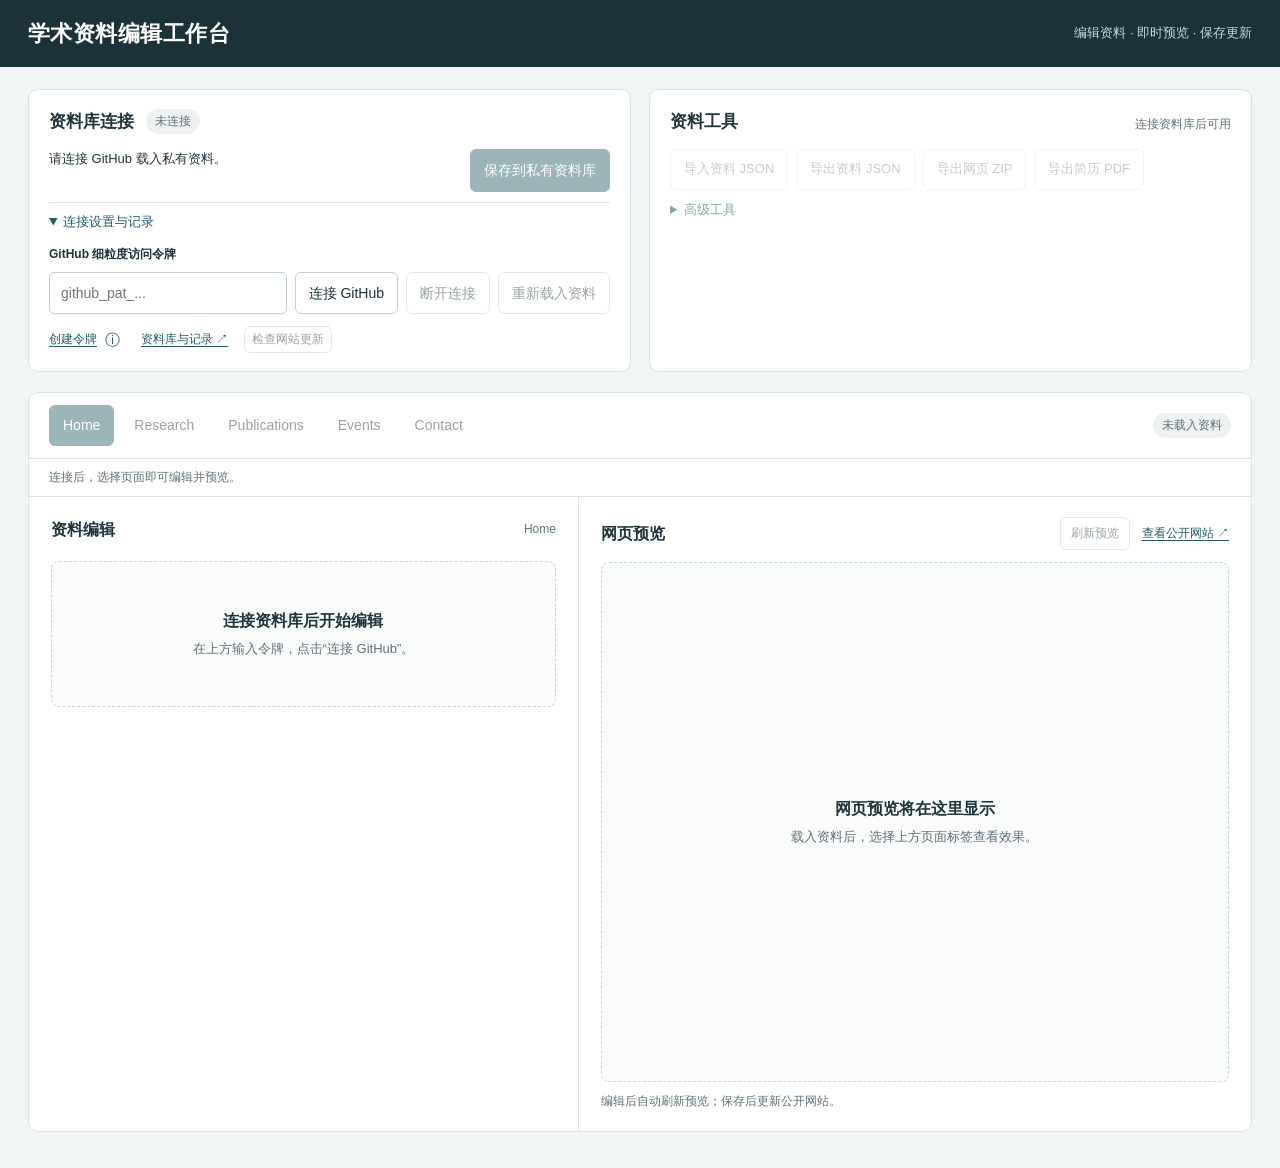
<file: admin/index.html>
<!doctype html><html lang="zh-CN"><head><meta charset="utf-8"><meta name="viewport" content="width=device-width,initial-scale=1"><meta name="referrer" content="no-referrer"><meta name="robots" content="noindex,nofollow"><meta http-equiv="Content-Security-Policy" content="default-src 'none'; script-src 'self' 'unsafe-inline'; style-src 'unsafe-inline'; img-src 'self' data:; connect-src 'self' https://api.github.com; frame-src 'self' about: blob:; object-src 'none'; base-uri 'none'; form-action 'none'"><title>学术资料在线编辑器</title><style>
:root{color-scheme:light;--ink:#20353b;--muted:#607278;--line:#dbe3e5;--accent:#245c64;--soft:#eef5f5;--danger:#9d3529}
*{box-sizing:border-box}body{margin:0;background:#f2f5f6;color:var(--ink);font:14px/1.6 Arial,"Microsoft YaHei",sans-serif}button,input,textarea,select{font:inherit}button,summary{cursor:pointer}button,a,input,select,textarea,summary{outline-offset:3px}:focus-visible{outline:3px solid #40858d}button,.file-button,.mini-button,.add-button,.remove{border:1px solid #c3d0d3;border-radius:6px;background:#fff;color:var(--ink);padding:9px 13px;text-decoration:none}button:hover:not(:disabled),.cloud-links a:hover{background:var(--soft);border-color:#8caeb3}button:disabled{opacity:.45;cursor:default}button.primary{background:var(--accent);border-color:var(--accent);color:white}button.primary:hover:not(:disabled){background:#194a51}header{background:#1d3238;color:white;padding:16px 28px}header>div{max-width:1744px;margin:auto;display:flex;align-items:center;justify-content:space-between;gap:16px}h1{font-size:22px;margin:0;font-weight:600;letter-spacing:.02em}header span{font-size:13px;color:#c4d7da}.app-shell{max-width:1800px;padding:22px 28px 36px;margin:auto}.top-grid{display:grid;grid-template-columns:1fr 1fr;gap:18px;align-items:stretch;margin-bottom:20px}.card,.workspace{background:white;border:1px solid var(--line);border-radius:10px;min-width:0}.card{padding:18px 20px}.card-heading,.card-heading>div,.preview-heading,.pane-heading,.save-row{display:flex;align-items:center;justify-content:space-between;gap:12px}.card-heading>div{justify-content:flex-start}.card-heading h2{font-size:17px;margin:0}.connection-state,.edit-state{font-size:12px;border-radius:20px;padding:3px 9px;background:#edf1f2;color:var(--muted);white-space:nowrap}.connection-state[data-connected=true]{background:#e5f3ed;color:#22674a}.edit-state[data-state=dirty]{background:#fff0d8;color:#845414}.save-row{margin-top:14px;align-items:flex-start}.cloud-status{margin:0;white-space:pre-wrap;overflow-wrap:anywhere;font-size:13px;flex:1}.cloud-status.error,.status.error{color:var(--danger)}.publish-status{font-size:12px;color:var(--muted);margin:8px 0 0;overflow-wrap:anywhere}.publish-status[data-state=success]{color:#22674a}.publish-status[data-state=error]{color:var(--danger)}.publish{white-space:nowrap}.connection-details{margin-top:10px;border-top:1px solid var(--line);padding-top:9px}.connection-details summary,.more-tools summary{font-size:13px;color:var(--accent);width:fit-content}.connection-details[open] summary{margin-bottom:12px}.cloud-line{display:flex;flex-wrap:wrap;gap:8px}.cloud-line label{display:block;width:100%;font-size:12px;font-weight:600}.cloud-line input{flex:1;min-width:120px}.cloud-links{display:flex;flex-wrap:wrap;gap:8px 16px;margin-top:12px;align-items:center}.cloud-links a,.text-link{font-size:12px;color:var(--accent);text-underline-offset:3px}.cloud-links button{padding:3px 7px;font-size:12px}.help,.hint{font-size:12px;color:var(--muted)}.toolbar{display:flex;flex-wrap:wrap;gap:8px;margin-top:14px;align-items:center}.toolbar button{font-size:13px}.toolbar[inert]{opacity:.55}.more-tools{width:100%;margin-top:2px}.more-tools[open] summary{margin-bottom:8px}.workspace-bar{display:flex;justify-content:space-between;align-items:center;gap:16px;padding:12px 20px;border-bottom:1px solid var(--line);background:#fff;position:sticky;top:0;z-index:3;border-radius:10px 10px 0 0}.tabs{display:flex;gap:6px;overflow-x:auto;min-width:0;scrollbar-width:none}.tabs::-webkit-scrollbar{display:none}.tabs button{white-space:nowrap;padding:8px 13px;font-size:14px;border-color:transparent}.tabs button[aria-selected=true]{background:var(--accent);border-color:var(--accent);color:#fff}.status{padding:9px 20px;border-bottom:1px solid var(--line);font-size:12px;color:var(--muted);white-space:pre-wrap;overflow-wrap:anywhere}.status.error{background:#fff3ef}.layout{display:grid;grid-template-columns:minmax(380px,.9fr) minmax(0,1.1fr);min-width:0}.edit-column{min-width:0;border-right:1px solid var(--line);padding:20px 22px}.pane-heading{margin-bottom:18px}.pane-heading strong,.preview-heading strong{font-size:16px}.pane-heading span{font-size:12px;color:var(--muted)}.editor-pane{min-width:0}.preview-pane{padding:20px 22px;min-width:0;position:sticky;top:74px;align-self:start}.preview-heading{margin-bottom:12px;flex-wrap:wrap}.preview-actions{display:flex;align-items:center;justify-content:flex-end;flex-wrap:wrap;gap:12px}.preview-actions>*{white-space:nowrap}.preview-heading button{font-size:12px;padding:6px 10px}.preview-pane iframe{display:block;width:100%;height:calc(100vh - 210px);min-height:520px;border:1px solid var(--line);border-radius:6px;background:white}.preview-guide{font-size:12px;color:var(--muted);margin:10px 0 0}.empty-state{padding:46px 20px;text-align:center;border:1px dashed #c8d7da;border-radius:8px;background:#fafcfc;color:var(--muted)}.empty-state strong{display:block;font-size:16px;color:var(--ink);margin-bottom:6px}.empty-state p{margin:0;font-size:13px}.preview-empty{min-height:520px;display:flex;flex-direction:column;justify-content:center}section h2{font-size:18px;margin:24px 0 15px;font-weight:600}section h2:first-child{margin-top:0}.field{display:block;margin-bottom:15px}.field>span{display:block;font-size:13px;font-weight:600;margin-bottom:5px}input:not([type=checkbox]),textarea,select{width:100%;padding:9px 11px;border:1px solid #c3d0d3;border-radius:5px;background:#fff;color:var(--ink);min-width:0}textarea{resize:vertical;min-height:90px}input[type=checkbox]{margin-right:8px}.hint{margin-top:5px}.block{border:1px solid var(--line);border-radius:8px;background:#fafcfc;padding:17px;margin-bottom:14px}.block h3{font-size:14px;margin:0 0 14px}.remove{padding:5px 10px;font-size:12px;color:var(--danger)}.split{display:grid;grid-template-columns:1fr 1fr;gap:14px}.note{font-size:12px;background:#f3f7f7;border-left:3px solid #9ab9be;padding:12px;margin:12px 0 18px}.advanced{min-height:500px;font:12px/1.6 Consolas,monospace}.bib-actions{display:flex;gap:8px;flex-wrap:wrap}.help{margin:0 0 15px}.add-button,.mini-button{font-size:13px}[hidden]{display:none!important}
@media(max-width:1050px){.layout{grid-template-columns:1fr}.edit-column{border-right:0;border-bottom:1px solid var(--line)}.preview-pane{position:static}.preview-pane iframe{height:720px}.top-grid{grid-template-columns:1fr 1fr}}
@media(max-width:800px){.top-grid{grid-template-columns:1fr}.workspace-bar{padding:10px 14px;gap:8px}.tabs button{font-size:13px;padding:8px 10px}.edit-state{max-width:105px;overflow:hidden;text-overflow:ellipsis}.app-shell{padding:14px 14px 24px}header{padding:14px 20px}header span{display:none}.card{padding:16px}.preview-pane,.edit-column{padding:18px 16px}}
@media(max-width:500px){h1{font-size:20px}.split{grid-template-columns:1fr;gap:0}.workspace-bar{flex-wrap:wrap}.tabs{width:100%}.workspace-bar>.edit-state{display:none}.save-row{flex-wrap:wrap}.save-row .publish{width:100%}.cloud-line input{flex-basis:100%}.toolbar button{flex:1 1 auto}.preview-pane iframe{height:620px;min-height:400px}.status{padding:9px 14px}.card-heading{align-items:flex-start}}
@media(prefers-reduced-motion:reduce){*{scroll-behavior:auto!important}}

.token-help{position:relative;display:inline-flex;align-items:center;gap:3px}
.token-help .token-tip-toggle{border:0;background:transparent;padding:2px 5px;font-size:15px;line-height:1.4;color:var(--accent)}
.token-tooltip{position:absolute;left:0;top:100%;padding:13px 15px;margin-top:7px;width:min(310px,calc(100vw - 72px));background:#20353b;color:#fff;border-radius:7px;box-shadow:0 5px 18px #20353b26;font-size:12px;line-height:1.75;z-index:10;visibility:hidden;opacity:0;pointer-events:none}
.token-tooltip::before{content:"";position:absolute;left:0;right:0;top:-8px;height:8px}
.token-help:hover .token-tooltip,.token-help:focus-within .token-tooltip,.token-help[data-open=true] .token-tooltip{visibility:visible;opacity:1;pointer-events:auto}
.token-help[data-dismissed=true] .token-tooltip{visibility:hidden;opacity:0;pointer-events:none}

/* ISO date display is independent of the browser's date locale. */
.iso-date-field>.iso-date-label{display:block;font-size:13px;font-weight:600;margin-bottom:5px}
.field>.iso-date-wrap{display:flex;align-items:stretch;position:relative;font-size:14px;font-weight:400;margin-bottom:0;border:1px solid #c3d0d3;border-radius:5px;background:#fff}
.iso-date-wrap>input[data-iso-date]{flex:1;min-width:0;border:0;background:transparent;font-variant-numeric:tabular-nums;letter-spacing:.03em}
.iso-date-wrap:focus-within{outline:2px solid #40858d;outline-offset:2px}
.calendar-slot{position:relative;flex:0 0 42px;display:flex}
.calendar-button{display:flex;align-items:center;justify-content:center;width:100%;padding:8px;border:0;border-left:1px solid #dbe3e5;border-radius:0 4px 4px 0;background:#f8fafb;color:#536c77}
input.calendar-native{position:absolute;right:0;bottom:0;width:1px!important;height:1px!important;min-width:0;padding:0;border:0;opacity:0;pointer-events:none}

.background-thumbnail{display:block;max-width:100%;width:100%;height:130px;object-fit:cover;border:1px solid var(--line);border-radius:5px;margin:0 0 12px}
.background-overlay-control{margin:17px 0 24px}
.background-overlay-control>label{display:flex;align-items:center;justify-content:space-between;gap:12px;font-size:13px;font-weight:600}
.background-overlay-control output{font-variant-numeric:tabular-nums}
.background-overlay-control input[type=range]{padding:0;border:0;background:transparent;margin:12px 0 0;accent-color:#0070C0}
</style></head><body>
<header><div><h1>学术资料编辑工作台</h1><span>编辑资料 · 即时预览 · 保存更新</span></div></header>
<div class="app-shell">
<div class="top-grid">
<section class="card cloud-panel" aria-labelledby="connection-title">
<div class="card-heading"><div><h2 id="connection-title">资料库连接</h2><span id="connection-state" class="connection-state">未连接</span></div></div>
<div class="save-row"><div id="cloud-status" class="cloud-status" role="status" aria-live="polite">请连接 GitHub 载入资料。</div><button id="cloud-save" class="primary publish" disabled>保存到私有资料库</button></div>
<div id="publish-status" class="publish-status" role="status" aria-live="polite"></div>
<details id="connection-details" class="connection-details" open><summary>连接设置与记录</summary>
<div class="cloud-line"><label for="cloud-token">GitHub 细粒度访问令牌</label><input id="cloud-token" type="password" autocomplete="off" spellcheck="false" placeholder="github_pat_..."><button id="cloud-connect">连接 GitHub</button><button id="cloud-disconnect" disabled>断开连接</button><button id="cloud-reload" disabled>重新载入资料</button></div>
<div class="cloud-links"><span id="token-help" class="token-help"><a id="cloud-token-help" href="https://github.com/settings/personal-access-tokens/new" aria-describedby="token-tooltip">创建令牌</a><button id="token-tip-toggle" class="token-tip-toggle" type="button" aria-label="查看令牌申请说明" aria-expanded="false" aria-controls="token-tooltip">ⓘ</button><span id="token-tooltip" class="token-tooltip" role="tooltip">令牌仅在当前标签页内使用。创建时只授权 academic-profile 私有仓库，权限选择 Contents: Read and write。请勿将令牌发送给他人。</span></span><a id="cloud-repo" target="_blank" rel="noopener noreferrer">资料库与记录 ↗</a><a id="cloud-commit" hidden target="_blank" rel="noopener noreferrer">本次提交 ↗</a><button id="cloud-check" class="mini-button" disabled>检查网站更新</button></div>

</details></section>
<section class="card" aria-labelledby="tools-title"><div class="card-heading"><h2 id="tools-title">资料工具</h2><span id="tools-state" class="hint">连接资料库后可用</span></div>
<div class="toolbar"><button id="import-json-button">导入资料 JSON</button><input id="import-json" type="file" accept=".json,application/json" hidden><button id="export-json">导出资料 JSON</button><button id="export-home">导出网页 ZIP</button><button id="export-cv">导出简历 PDF</button><details class="more-tools"><summary>高级工具</summary><button id="advanced-toggle" type="button" aria-expanded="false" aria-controls="advanced">高级 JSON</button></details></div>
</section></div>
<main class="workspace" aria-label="页面编辑工作区">
<div class="workspace-bar"><div class="tabs" role="tablist" aria-label="网站页面"><button role="tab" id="tab-basics" aria-controls="basics" aria-selected="true" data-tab="basics">Home</button><button role="tab" id="tab-research" aria-controls="research" aria-selected="false" data-tab="research">Research</button><button role="tab" id="tab-publications" aria-controls="publications" aria-selected="false" data-tab="publications">Publications</button><button role="tab" id="tab-events" aria-controls="events" aria-selected="false" data-tab="events">Events</button><button role="tab" id="tab-contact" aria-controls="contact" aria-selected="false" data-tab="contact">Contact</button></div><span id="edit-state" class="edit-state" role="status">未载入资料</span></div>
<div id="status" class="status" role="status" aria-live="polite">请连接 GitHub 后开始编辑。</div>
<div class="layout">
<div class="edit-column"><div class="pane-heading"><strong>资料编辑</strong><span id="edit-page">Home</span></div>
<div id="editor-empty" class="empty-state"><strong>连接资料库后开始编辑</strong><p>在上方输入令牌，点击“连接 GitHub”。</p></div>
<div class="editor-pane" hidden><section id="basics" role="tabpanel" aria-labelledby="tab-basics"></section><section id="research" role="tabpanel" aria-labelledby="tab-research" hidden></section><section id="publications" role="tabpanel" aria-labelledby="tab-publications" hidden></section><section id="events" role="tabpanel" aria-labelledby="tab-events" hidden></section><section id="contact" role="tabpanel" aria-labelledby="tab-contact" hidden></section><section id="advanced" role="region" aria-label="高级 JSON" hidden><h2>高级 JSON</h2><p class="help">编辑后应用修改。来源备注及未知字段不会随公开资料发布。</p><textarea id="raw-json" class="advanced" aria-label="完整资料 JSON"></textarea><button id="apply-json" class="mini-button">应用 JSON 修改</button></section></div></div>
<div class="preview-pane"><div class="preview-heading"><strong>网页预览</strong><div class="preview-actions"><button id="refresh" disabled>刷新预览</button><a id="cloud-live" class="text-link" target="_blank" rel="noopener noreferrer">查看公开网站 ↗</a></div></div>
<div id="preview-empty" class="empty-state preview-empty"><strong>网页预览将在这里显示</strong><p>载入资料后，选择上方页面标签查看效果。</p></div>
<iframe id="preview" title="网页即时预览" hidden sandbox="allow-scripts allow-modals allow-popups allow-popups-to-escape-sandbox allow-downloads"></iframe><p class="preview-guide">编辑后自动刷新预览；保存后更新公开网站。</p></div>
</div></main></div><script type="module" src="/src/editor.mjs"></script></body></html>
</file>
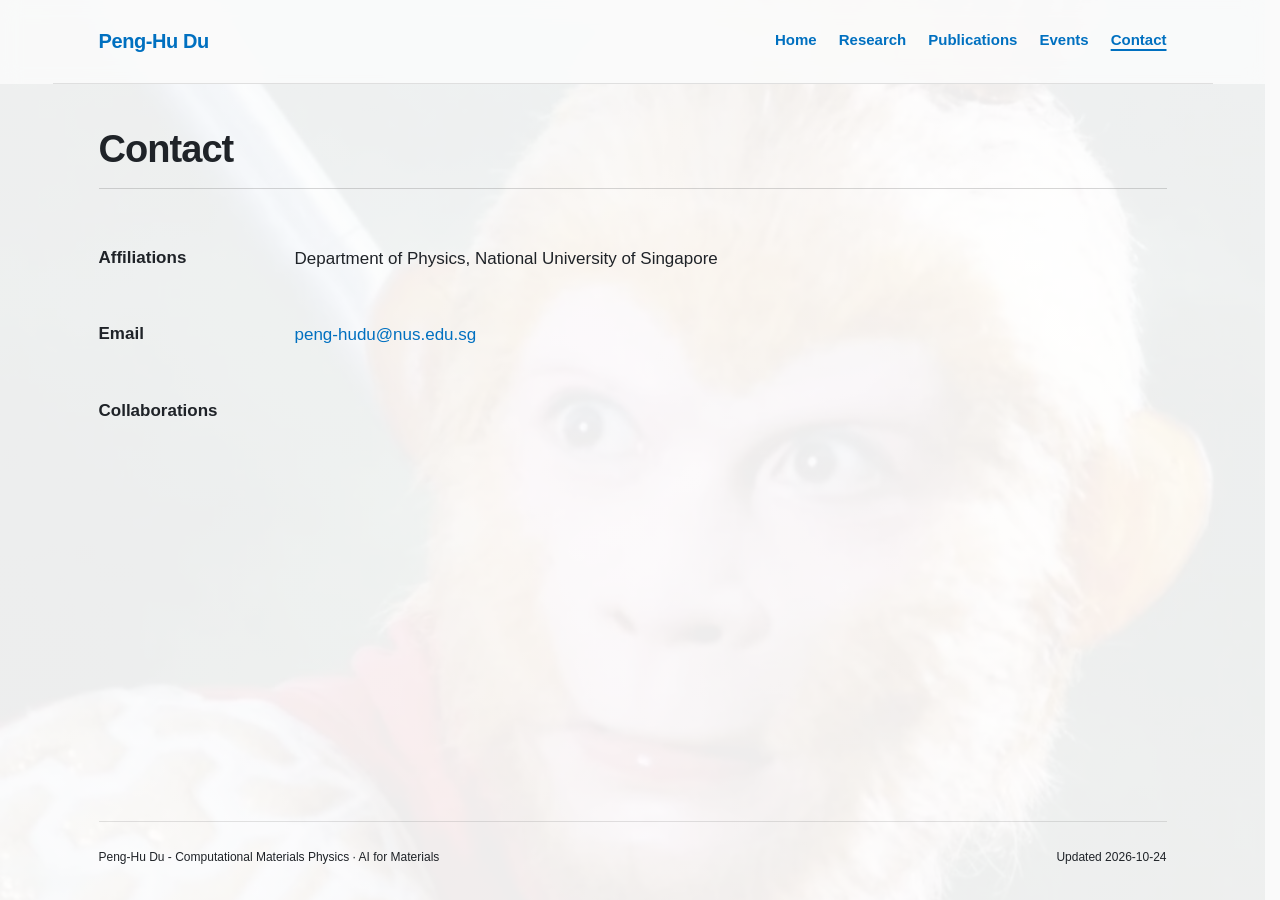
<file: contact.html>
<!doctype html><html lang="en"><head><meta charset="utf-8"><meta name="viewport" content="width=device-width,initial-scale=1"><meta name="profile-revision" content="5318f579-0900-4b66-ba3a-8ca06da173fb"><meta name="description" content="Peng-Hu Du — Contact"><title>Contact | Peng-Hu Du</title><style>
/* Shared visual system for every public page. */
:root{--ink:#1f2328;--heading:#1f2328;--muted:#1f2328;--accent:#0070C0;--line:rgba(128,128,128,.22);--page-size:38px;--section-size:26px;--third-size:20px;--entry-size:var(--body-size);--body-size:17px}
*{box-sizing:border-box}
html{scroll-behavior:smooth;scroll-padding-top:100px;overflow-y:scroll;scrollbar-gutter:stable}
body{margin:0;min-height:100vh;display:flex;flex-direction:column;position:relative;isolation:isolate;background:#fafafa;color:var(--ink);font:400 var(--body-size)/1.78 Arial,Helvetica,sans-serif;-webkit-font-smoothing:antialiased}
body::before{content:"";position:fixed;inset:0;z-index:-1;pointer-events:none;background:linear-gradient(105deg,rgba(255,255,255,.9),rgba(255,255,255,.7)),repeating-linear-gradient(105deg,transparent 0 78px,rgba(168,168,168,.1) 79px 97px,transparent 98px 152px)}
a,a:visited{color:var(--accent);text-decoration:none;text-underline-offset:.22em;text-decoration-thickness:1px}
a:hover,a:focus-visible{color:var(--accent);text-decoration:underline}
button,input,select{font:inherit}
input::placeholder{color:var(--ink);opacity:1}
button{cursor:pointer}
:focus-visible{outline:2px solid var(--accent);outline-offset:4px}
[hidden]{display:none!important}
.wrap{width:100%;max-width:1160px;margin:0 auto;padding:0 46px}
.skip{position:absolute;left:-9999px}
.skip:focus{left:16px;top:16px;z-index:10;background:white;padding:10px}
.header{flex:0 0 auto;position:sticky;top:0;z-index:5;background:rgba(250,250,250,.94);backdrop-filter:blur(10px)}
.nav{display:flex;align-items:center;justify-content:space-between;gap:22px;min-height:84px;border-bottom:1px solid var(--line)}
.brand{color:var(--accent);font-size:20px;font-weight:600;letter-spacing:-.02em;text-decoration:none;white-space:nowrap}
.nav nav{display:flex;flex-wrap:wrap;align-items:center;gap:6px 22px}
.nav nav a{padding:7px 0;text-decoration:none;font-size:15px;font-weight:600;color:var(--accent);border-bottom:2px solid transparent}
.nav nav a:hover,.nav nav a:focus-visible{color:var(--accent);text-decoration:underline}
.nav nav a[aria-current="page"],.nav nav a[aria-current="location"]{color:var(--accent);font-weight:600;text-decoration:underline;text-decoration-thickness:2px;text-underline-offset:.26em}
main.wrap{background:rgba(255,255,255,.62);padding-top:40px;min-height:0;flex:1;display:flex;flex-direction:column}
main.wrap>section{flex:0 0 auto}
h1,h2,h3,h4{color:var(--heading);line-height:1.32;font-weight:600}
h1,.page-title{font-size:var(--page-size);letter-spacing:-.025em}
h2{font-size:var(--section-size);letter-spacing:-.015em}
h3,h4{font-size:var(--entry-size)}
.section{padding:0 0 42px;border:0}
.section>.page-title{margin:0 0 32px;padding:0 0 14px;border-bottom:1px solid rgba(128,128,128,.32)}
.section p{margin:0 0 12px}
.intro{display:grid;grid-template-columns:minmax(0,1fr) 152px;column-gap:42px;align-items:start;padding:0 0 34px}
.intro>div{min-width:0}
.intro h1{margin:0 0 32px;padding:0 0 14px;border-bottom:1px solid rgba(128,128,128,.32)}
.intro .portrait{display:block;width:152px;height:auto;max-height:210px;object-fit:contain;object-position:top;justify-self:end;align-self:start;margin:3px 0 0;border-radius:3px}
.intro.no-portrait{display:block}
.field{font-size:var(--third-size);line-height:1.5;font-weight:600;color:var(--ink);margin:0 0 24px}
.bio{font-size:var(--body-size);line-height:1.85;max-width:880px}
.bio p{margin:0 0 15px}
.home-details{padding:0 0 30px}
.home-block{margin:0 0 34px}
.home-block>h2,.research-topic>h3,.event-section>h2{font-size:var(--section-size);line-height:1.35;font-weight:600;letter-spacing:-.015em;margin:0 0 20px;padding:0;border:0}
.history-item{display:grid;grid-template-columns:minmax(166px,23%) minmax(0,1fr);gap:4px 25px;align-items:start;padding:18px 0;border:0;margin:0}
.history-item .dates{grid-column:1;grid-row:1 / span 4;padding-top:0;font-size:var(--body-size);font-weight:400;line-height:1.7;color:var(--ink)}
.history-item strong,.history-item>p{grid-column:2}
.history-item strong{font-size:var(--entry-size);font-weight:600;line-height:1.7}
.history-item p{font-size:var(--body-size);line-height:1.7;margin:0;color:var(--ink)}
.dates,.muted{color:var(--muted);font-size:14px}
.links{display:flex;flex-wrap:wrap;gap:7px 22px;font-size:15px;margin-top:12px}
.links a{text-decoration:none}
.links a:hover{text-decoration:underline}
.research-content{width:100%}
.research-topic{padding:0 0 25px;margin:0 0 28px}
.research-topic>p{font-size:var(--body-size);line-height:1.85;max-width:1030px;margin:0 0 18px}
.research-work{padding:19px 0;border:0}
.research-work p{font-size:var(--body-size);line-height:1.85;margin:0}
.graphical-abstract{display:block;width:auto;height:auto;max-width:100%;max-height:360px;margin:0 auto 18px}
.academic-profiles{padding:0 0 12px;margin:0 0 16px;border:0}
.academic-profiles .links{margin:0}
.pub-tools{display:flex;flex-wrap:wrap;gap:10px 16px;align-items:center;margin:0 0 12px}
.pub-tools input[type=search]{flex:1;min-width:170px}
.pub-tools input:not([type=checkbox]),.pub-tools select{border:1px solid #dadada;border-radius:4px;background:rgba(255,255,255,.85);padding:8px 11px;font-size:14px;color:var(--ink)}
.pub-tools label{font-size:13px;color:var(--ink)}
#pub-status{font-size:13px;margin:0 0 4px;color:var(--muted)}
.pubs,.pub-year-items{list-style:none;margin:0;padding:0}
.pub-year-group{display:block;margin:0 0 23px;padding:0;border:0}
.pub-year-group>.pub-year{font-size:var(--third-size);font-weight:600;line-height:1.4;letter-spacing:0;color:var(--ink);margin:0 0 8px;padding:8px 0 10px;border-bottom:1px solid var(--line)}
.pubs li.publication-item{display:block;padding:17px 0;border:0}
.publication-item h3{font-size:var(--body-size);font-weight:600;line-height:1.7;color:var(--ink);margin:0 0 7px}
.publication-item h3 a{color:var(--accent);text-decoration:none}
.publication-item h3 a:hover{color:var(--accent);text-decoration:underline}
.publication-item>p{font-size:var(--body-size);line-height:1.7;margin:3px 0;color:var(--ink)}
.publication-owner{text-decoration:underline;text-underline-offset:.16em;text-decoration-thickness:1px;font-weight:400}
.status-tag{display:inline-block;font-size:11px;font-weight:500;vertical-align:middle;line-height:1.5;margin-left:10px;padding:2px 7px;border-radius:3px;background:#f2f2f2;color:var(--ink)}
.contact-record{display:grid;grid-template-columns:170px minmax(0,1fr);gap:8px 26px;padding:23px 0;border:0}
.contact-label{font-size:var(--body-size);line-height:1.7;font-weight:600;color:var(--ink)}
.contact-value{min-width:0;margin:0;font-size:var(--body-size);overflow-wrap:anywhere}
.contact-value p{margin:0 0 8px}
.contact-value p:last-child{margin-bottom:0}
.contact-value.links{margin:0;font-size:var(--body-size)}
.contact-value a{color:var(--accent)}
.event-section{margin:0 0 34px}
.event-section>h2{margin-top:26px}
.event-year{margin:0 0 23px}
.event-year>h3{font-size:var(--third-size);font-weight:600;line-height:1.4;letter-spacing:0;color:var(--ink);margin:0 0 8px;padding:8px 0 10px;border-bottom:1px solid var(--line)}
.recognition{list-style:none;margin:0;padding:0}
.event-year .recognition li.event-row{display:grid;grid-template-columns:70px minmax(100px,160px) minmax(0,1fr);gap:10px 16px;align-items:start;padding:14px 0;font-size:var(--body-size);line-height:1.7;text-align:left;border:0}
.event-date{font-size:var(--body-size);font-weight:400;font-variant-numeric:tabular-nums;white-space:nowrap;color:var(--ink);padding-top:0}
.event-date-pending{font-size:var(--body-size);white-space:normal}
.event-location{font-size:var(--body-size);color:var(--ink);overflow-wrap:anywhere}
.event-title{min-width:0;overflow-wrap:anywhere}
@supports(grid-template-columns:subgrid){
 .event-year .recognition{display:grid;grid-template-columns:70px fit-content(170px) minmax(0,1fr);column-gap:16px}
 .event-year .recognition li.event-row{grid-column:1 / -1;grid-template-columns:subgrid}
}
.footer{display:flex;justify-content:space-between;gap:16px;padding:25px 0 32px;margin-top:auto;flex:0 0 auto;border-top:1px solid var(--line);font-size:12px;color:var(--ink)}
.draft{padding:7px;text-align:center;font-size:12px;color:var(--ink);background:#f2f2f2}
.compact{padding:12px 0;border-top:1px solid var(--line)}
summary{font-weight:600;cursor:pointer}
.details-content{padding-top:14px}
@media(max-width:720px){
 :root{--page-size:30px;--section-size:23px;--third-size:18px;--entry-size:var(--body-size);--body-size:16px}
 .wrap{padding-left:23px;padding-right:23px}
 .nav{min-height:92px;flex-direction:column;align-items:flex-start;justify-content:center;gap:6px;padding-top:12px;padding-bottom:11px}
 .brand{font-size:19px}
 .nav nav{gap:3px 18px}
 .nav nav a{font-size:13px;padding:4px 0}
 main.wrap{padding-top:28px}
 .section>.page-title,.intro h1{padding-bottom:12px;margin-bottom:25px}
 .intro{grid-template-columns:minmax(0,1fr) 104px;gap:20px;padding-bottom:24px}
 .intro .portrait{width:104px;max-height:144px}
 .field{font-size:var(--third-size);margin-bottom:20px}
 .history-item{grid-template-columns:minmax(102px,29%) minmax(0,1fr);column-gap:16px;padding:15px 0}
 .history-item .dates{font-size:var(--body-size)}
 .home-block{margin-bottom:27px}
 .contact-record{grid-template-columns:100px minmax(0,1fr);gap:7px 15px;padding:20px 0}
 .contact-label{font-size:var(--body-size)}
 .links{font-size:14px;gap:7px 18px}
 .event-year .recognition{display:block}
 .event-year .recognition li.event-row{display:grid;grid-template-columns:66px minmax(0,1fr);gap:3px 12px;padding:13px 0}
 .event-row .event-date{grid-column:1;grid-row:1 / span 2}
 .event-row .event-location{grid-column:2;grid-row:1;font-size:var(--body-size)}
 .event-row .event-title{grid-column:2;grid-row:2}
 .footer{flex-direction:column;gap:2px;font-size:11px}
}
@media(prefers-reduced-motion:reduce){html{scroll-behavior:auto}}
@media print{body{background:white}body::before{display:none}.header,.pub-tools,.skip{display:none}.wrap{max-width:none;padding:0}.section{break-inside:auto}.publication-item,.history-item,.event-row{break-inside:avoid}}

body::before{background:linear-gradient(rgba(255,255,255,0.93),rgba(255,255,255,0.93)),url("[data-uri]") center / cover no-repeat}main.wrap{background:transparent}</style></head><body><header class="header"><div class="wrap nav"><a class="brand" href="index.html">Peng-Hu Du</a><nav aria-label="Main navigation"><a href="index.html" >Home</a><a href="research.html" >Research</a><a href="publications.html" >Publications</a><a href="events.html" >Events</a><a href="contact.html" aria-current="page">Contact</a></nav></div></header><main class="wrap"><section class="section" id="contact"><h1 class="page-title">Contact</h1><div class="contact-record"><div class="contact-label">Affiliations</div><div class="contact-value"><p>Department of Physics, National University of Singapore</p></div></div><div class="contact-record"><div class="contact-label">Email</div><div class="contact-value"><p><a href="mailto:peng-hudu@nus.edu.sg">peng-hudu@nus.edu.sg</a></p></div></div><div class="contact-record"><div class="contact-label">Collaborations</div><div class="contact-value links collaborator-links"></div></div></section><footer class="footer"><span>Peng-Hu Du - Computational Materials Physics · AI for Materials</span><span>Updated 2026-10-24</span></footer></main></body></html>
</file>
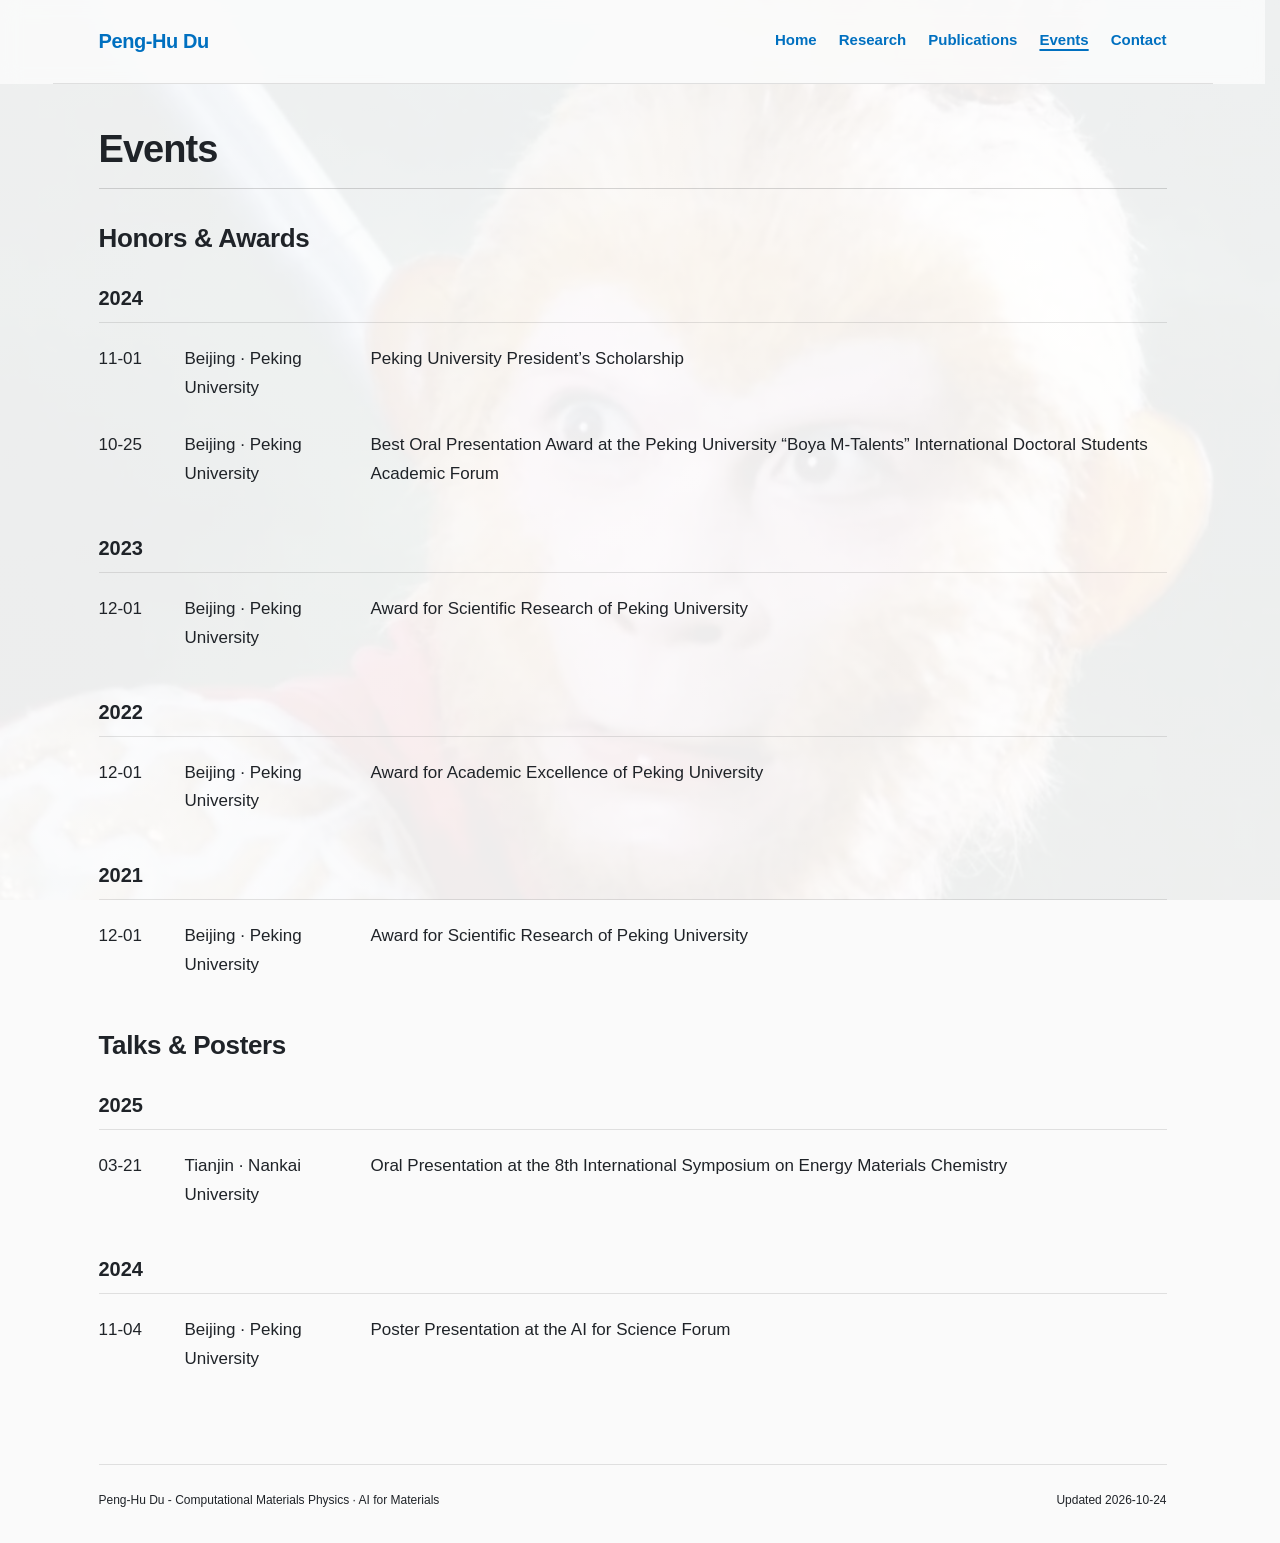
<file: events.html>
<!doctype html><html lang="en"><head><meta charset="utf-8"><meta name="viewport" content="width=device-width,initial-scale=1"><meta name="profile-revision" content="5318f579-0900-4b66-ba3a-8ca06da173fb"><meta name="description" content="Peng-Hu Du — Events"><title>Events | Peng-Hu Du</title><style>
/* Shared visual system for every public page. */
:root{--ink:#1f2328;--heading:#1f2328;--muted:#1f2328;--accent:#0070C0;--line:rgba(128,128,128,.22);--page-size:38px;--section-size:26px;--third-size:20px;--entry-size:var(--body-size);--body-size:17px}
*{box-sizing:border-box}
html{scroll-behavior:smooth;scroll-padding-top:100px;overflow-y:scroll;scrollbar-gutter:stable}
body{margin:0;min-height:100vh;display:flex;flex-direction:column;position:relative;isolation:isolate;background:#fafafa;color:var(--ink);font:400 var(--body-size)/1.78 Arial,Helvetica,sans-serif;-webkit-font-smoothing:antialiased}
body::before{content:"";position:fixed;inset:0;z-index:-1;pointer-events:none;background:linear-gradient(105deg,rgba(255,255,255,.9),rgba(255,255,255,.7)),repeating-linear-gradient(105deg,transparent 0 78px,rgba(168,168,168,.1) 79px 97px,transparent 98px 152px)}
a,a:visited{color:var(--accent);text-decoration:none;text-underline-offset:.22em;text-decoration-thickness:1px}
a:hover,a:focus-visible{color:var(--accent);text-decoration:underline}
button,input,select{font:inherit}
input::placeholder{color:var(--ink);opacity:1}
button{cursor:pointer}
:focus-visible{outline:2px solid var(--accent);outline-offset:4px}
[hidden]{display:none!important}
.wrap{width:100%;max-width:1160px;margin:0 auto;padding:0 46px}
.skip{position:absolute;left:-9999px}
.skip:focus{left:16px;top:16px;z-index:10;background:white;padding:10px}
.header{flex:0 0 auto;position:sticky;top:0;z-index:5;background:rgba(250,250,250,.94);backdrop-filter:blur(10px)}
.nav{display:flex;align-items:center;justify-content:space-between;gap:22px;min-height:84px;border-bottom:1px solid var(--line)}
.brand{color:var(--accent);font-size:20px;font-weight:600;letter-spacing:-.02em;text-decoration:none;white-space:nowrap}
.nav nav{display:flex;flex-wrap:wrap;align-items:center;gap:6px 22px}
.nav nav a{padding:7px 0;text-decoration:none;font-size:15px;font-weight:600;color:var(--accent);border-bottom:2px solid transparent}
.nav nav a:hover,.nav nav a:focus-visible{color:var(--accent);text-decoration:underline}
.nav nav a[aria-current="page"],.nav nav a[aria-current="location"]{color:var(--accent);font-weight:600;text-decoration:underline;text-decoration-thickness:2px;text-underline-offset:.26em}
main.wrap{background:rgba(255,255,255,.62);padding-top:40px;min-height:0;flex:1;display:flex;flex-direction:column}
main.wrap>section{flex:0 0 auto}
h1,h2,h3,h4{color:var(--heading);line-height:1.32;font-weight:600}
h1,.page-title{font-size:var(--page-size);letter-spacing:-.025em}
h2{font-size:var(--section-size);letter-spacing:-.015em}
h3,h4{font-size:var(--entry-size)}
.section{padding:0 0 42px;border:0}
.section>.page-title{margin:0 0 32px;padding:0 0 14px;border-bottom:1px solid rgba(128,128,128,.32)}
.section p{margin:0 0 12px}
.intro{display:grid;grid-template-columns:minmax(0,1fr) 152px;column-gap:42px;align-items:start;padding:0 0 34px}
.intro>div{min-width:0}
.intro h1{margin:0 0 32px;padding:0 0 14px;border-bottom:1px solid rgba(128,128,128,.32)}
.intro .portrait{display:block;width:152px;height:auto;max-height:210px;object-fit:contain;object-position:top;justify-self:end;align-self:start;margin:3px 0 0;border-radius:3px}
.intro.no-portrait{display:block}
.field{font-size:var(--third-size);line-height:1.5;font-weight:600;color:var(--ink);margin:0 0 24px}
.bio{font-size:var(--body-size);line-height:1.85;max-width:880px}
.bio p{margin:0 0 15px}
.home-details{padding:0 0 30px}
.home-block{margin:0 0 34px}
.home-block>h2,.research-topic>h3,.event-section>h2{font-size:var(--section-size);line-height:1.35;font-weight:600;letter-spacing:-.015em;margin:0 0 20px;padding:0;border:0}
.history-item{display:grid;grid-template-columns:minmax(166px,23%) minmax(0,1fr);gap:4px 25px;align-items:start;padding:18px 0;border:0;margin:0}
.history-item .dates{grid-column:1;grid-row:1 / span 4;padding-top:0;font-size:var(--body-size);font-weight:400;line-height:1.7;color:var(--ink)}
.history-item strong,.history-item>p{grid-column:2}
.history-item strong{font-size:var(--entry-size);font-weight:600;line-height:1.7}
.history-item p{font-size:var(--body-size);line-height:1.7;margin:0;color:var(--ink)}
.dates,.muted{color:var(--muted);font-size:14px}
.links{display:flex;flex-wrap:wrap;gap:7px 22px;font-size:15px;margin-top:12px}
.links a{text-decoration:none}
.links a:hover{text-decoration:underline}
.research-content{width:100%}
.research-topic{padding:0 0 25px;margin:0 0 28px}
.research-topic>p{font-size:var(--body-size);line-height:1.85;max-width:1030px;margin:0 0 18px}
.research-work{padding:19px 0;border:0}
.research-work p{font-size:var(--body-size);line-height:1.85;margin:0}
.graphical-abstract{display:block;width:auto;height:auto;max-width:100%;max-height:360px;margin:0 auto 18px}
.academic-profiles{padding:0 0 12px;margin:0 0 16px;border:0}
.academic-profiles .links{margin:0}
.pub-tools{display:flex;flex-wrap:wrap;gap:10px 16px;align-items:center;margin:0 0 12px}
.pub-tools input[type=search]{flex:1;min-width:170px}
.pub-tools input:not([type=checkbox]),.pub-tools select{border:1px solid #dadada;border-radius:4px;background:rgba(255,255,255,.85);padding:8px 11px;font-size:14px;color:var(--ink)}
.pub-tools label{font-size:13px;color:var(--ink)}
#pub-status{font-size:13px;margin:0 0 4px;color:var(--muted)}
.pubs,.pub-year-items{list-style:none;margin:0;padding:0}
.pub-year-group{display:block;margin:0 0 23px;padding:0;border:0}
.pub-year-group>.pub-year{font-size:var(--third-size);font-weight:600;line-height:1.4;letter-spacing:0;color:var(--ink);margin:0 0 8px;padding:8px 0 10px;border-bottom:1px solid var(--line)}
.pubs li.publication-item{display:block;padding:17px 0;border:0}
.publication-item h3{font-size:var(--body-size);font-weight:600;line-height:1.7;color:var(--ink);margin:0 0 7px}
.publication-item h3 a{color:var(--accent);text-decoration:none}
.publication-item h3 a:hover{color:var(--accent);text-decoration:underline}
.publication-item>p{font-size:var(--body-size);line-height:1.7;margin:3px 0;color:var(--ink)}
.publication-owner{text-decoration:underline;text-underline-offset:.16em;text-decoration-thickness:1px;font-weight:400}
.status-tag{display:inline-block;font-size:11px;font-weight:500;vertical-align:middle;line-height:1.5;margin-left:10px;padding:2px 7px;border-radius:3px;background:#f2f2f2;color:var(--ink)}
.contact-record{display:grid;grid-template-columns:170px minmax(0,1fr);gap:8px 26px;padding:23px 0;border:0}
.contact-label{font-size:var(--body-size);line-height:1.7;font-weight:600;color:var(--ink)}
.contact-value{min-width:0;margin:0;font-size:var(--body-size);overflow-wrap:anywhere}
.contact-value p{margin:0 0 8px}
.contact-value p:last-child{margin-bottom:0}
.contact-value.links{margin:0;font-size:var(--body-size)}
.contact-value a{color:var(--accent)}
.event-section{margin:0 0 34px}
.event-section>h2{margin-top:26px}
.event-year{margin:0 0 23px}
.event-year>h3{font-size:var(--third-size);font-weight:600;line-height:1.4;letter-spacing:0;color:var(--ink);margin:0 0 8px;padding:8px 0 10px;border-bottom:1px solid var(--line)}
.recognition{list-style:none;margin:0;padding:0}
.event-year .recognition li.event-row{display:grid;grid-template-columns:70px minmax(100px,160px) minmax(0,1fr);gap:10px 16px;align-items:start;padding:14px 0;font-size:var(--body-size);line-height:1.7;text-align:left;border:0}
.event-date{font-size:var(--body-size);font-weight:400;font-variant-numeric:tabular-nums;white-space:nowrap;color:var(--ink);padding-top:0}
.event-date-pending{font-size:var(--body-size);white-space:normal}
.event-location{font-size:var(--body-size);color:var(--ink);overflow-wrap:anywhere}
.event-title{min-width:0;overflow-wrap:anywhere}
@supports(grid-template-columns:subgrid){
 .event-year .recognition{display:grid;grid-template-columns:70px fit-content(170px) minmax(0,1fr);column-gap:16px}
 .event-year .recognition li.event-row{grid-column:1 / -1;grid-template-columns:subgrid}
}
.footer{display:flex;justify-content:space-between;gap:16px;padding:25px 0 32px;margin-top:auto;flex:0 0 auto;border-top:1px solid var(--line);font-size:12px;color:var(--ink)}
.draft{padding:7px;text-align:center;font-size:12px;color:var(--ink);background:#f2f2f2}
.compact{padding:12px 0;border-top:1px solid var(--line)}
summary{font-weight:600;cursor:pointer}
.details-content{padding-top:14px}
@media(max-width:720px){
 :root{--page-size:30px;--section-size:23px;--third-size:18px;--entry-size:var(--body-size);--body-size:16px}
 .wrap{padding-left:23px;padding-right:23px}
 .nav{min-height:92px;flex-direction:column;align-items:flex-start;justify-content:center;gap:6px;padding-top:12px;padding-bottom:11px}
 .brand{font-size:19px}
 .nav nav{gap:3px 18px}
 .nav nav a{font-size:13px;padding:4px 0}
 main.wrap{padding-top:28px}
 .section>.page-title,.intro h1{padding-bottom:12px;margin-bottom:25px}
 .intro{grid-template-columns:minmax(0,1fr) 104px;gap:20px;padding-bottom:24px}
 .intro .portrait{width:104px;max-height:144px}
 .field{font-size:var(--third-size);margin-bottom:20px}
 .history-item{grid-template-columns:minmax(102px,29%) minmax(0,1fr);column-gap:16px;padding:15px 0}
 .history-item .dates{font-size:var(--body-size)}
 .home-block{margin-bottom:27px}
 .contact-record{grid-template-columns:100px minmax(0,1fr);gap:7px 15px;padding:20px 0}
 .contact-label{font-size:var(--body-size)}
 .links{font-size:14px;gap:7px 18px}
 .event-year .recognition{display:block}
 .event-year .recognition li.event-row{display:grid;grid-template-columns:66px minmax(0,1fr);gap:3px 12px;padding:13px 0}
 .event-row .event-date{grid-column:1;grid-row:1 / span 2}
 .event-row .event-location{grid-column:2;grid-row:1;font-size:var(--body-size)}
 .event-row .event-title{grid-column:2;grid-row:2}
 .footer{flex-direction:column;gap:2px;font-size:11px}
}
@media(prefers-reduced-motion:reduce){html{scroll-behavior:auto}}
@media print{body{background:white}body::before{display:none}.header,.pub-tools,.skip{display:none}.wrap{max-width:none;padding:0}.section{break-inside:auto}.publication-item,.history-item,.event-row{break-inside:avoid}}

body::before{background:linear-gradient(rgba(255,255,255,0.93),rgba(255,255,255,0.93)),url("[data-uri]") center / cover no-repeat}main.wrap{background:transparent}</style></head><body><header class="header"><div class="wrap nav"><a class="brand" href="index.html">Peng-Hu Du</a><nav aria-label="Main navigation"><a href="index.html" >Home</a><a href="research.html" >Research</a><a href="publications.html" >Publications</a><a href="events.html" aria-current="page">Events</a><a href="contact.html" >Contact</a></nav></div></header><main class="wrap"><section class="section" id="events"><h1 class="page-title">Events</h1><div class="event-section"><h2>Honors & Awards</h2><section class="event-year"><h3>2024</h3><ul class="recognition"><li class="event-row"><time class="event-date" datetime="2024-11-01">11-01</time><span class="event-location">Beijing · Peking University</span><span class="event-title">Peking University President’s Scholarship</span></li><li class="event-row"><time class="event-date" datetime="2024-10-25">10-25</time><span class="event-location">Beijing · Peking University</span><span class="event-title">Best Oral Presentation Award at the Peking University “Boya M-Talents” International Doctoral Students Academic Forum</span></li></ul></section><section class="event-year"><h3>2023</h3><ul class="recognition"><li class="event-row"><time class="event-date" datetime="2023-12-01">12-01</time><span class="event-location">Beijing · Peking University</span><span class="event-title">Award for Scientific Research of Peking University</span></li></ul></section><section class="event-year"><h3>2022</h3><ul class="recognition"><li class="event-row"><time class="event-date" datetime="2022-12-01">12-01</time><span class="event-location">Beijing · Peking University</span><span class="event-title">Award for Academic Excellence of Peking University</span></li></ul></section><section class="event-year"><h3>2021</h3><ul class="recognition"><li class="event-row"><time class="event-date" datetime="2021-12-01">12-01</time><span class="event-location">Beijing · Peking University</span><span class="event-title">Award for Scientific Research of Peking University</span></li></ul></section></div><div class="event-section"><h2>Talks & Posters</h2><section class="event-year"><h3>2025</h3><ul class="recognition"><li class="event-row"><time class="event-date" datetime="2025-03-21">03-21</time><span class="event-location">Tianjin · Nankai University</span><span class="event-title">Oral Presentation at the 8th International Symposium on Energy Materials Chemistry</span></li></ul></section><section class="event-year"><h3>2024</h3><ul class="recognition"><li class="event-row"><time class="event-date" datetime="2024-11-04">11-04</time><span class="event-location">Beijing · Peking University</span><span class="event-title">Poster Presentation at the AI for Science Forum</span></li></ul></section></div></section><footer class="footer"><span>Peng-Hu Du - Computational Materials Physics · AI for Materials</span><span>Updated 2026-10-24</span></footer></main></body></html>
</file>
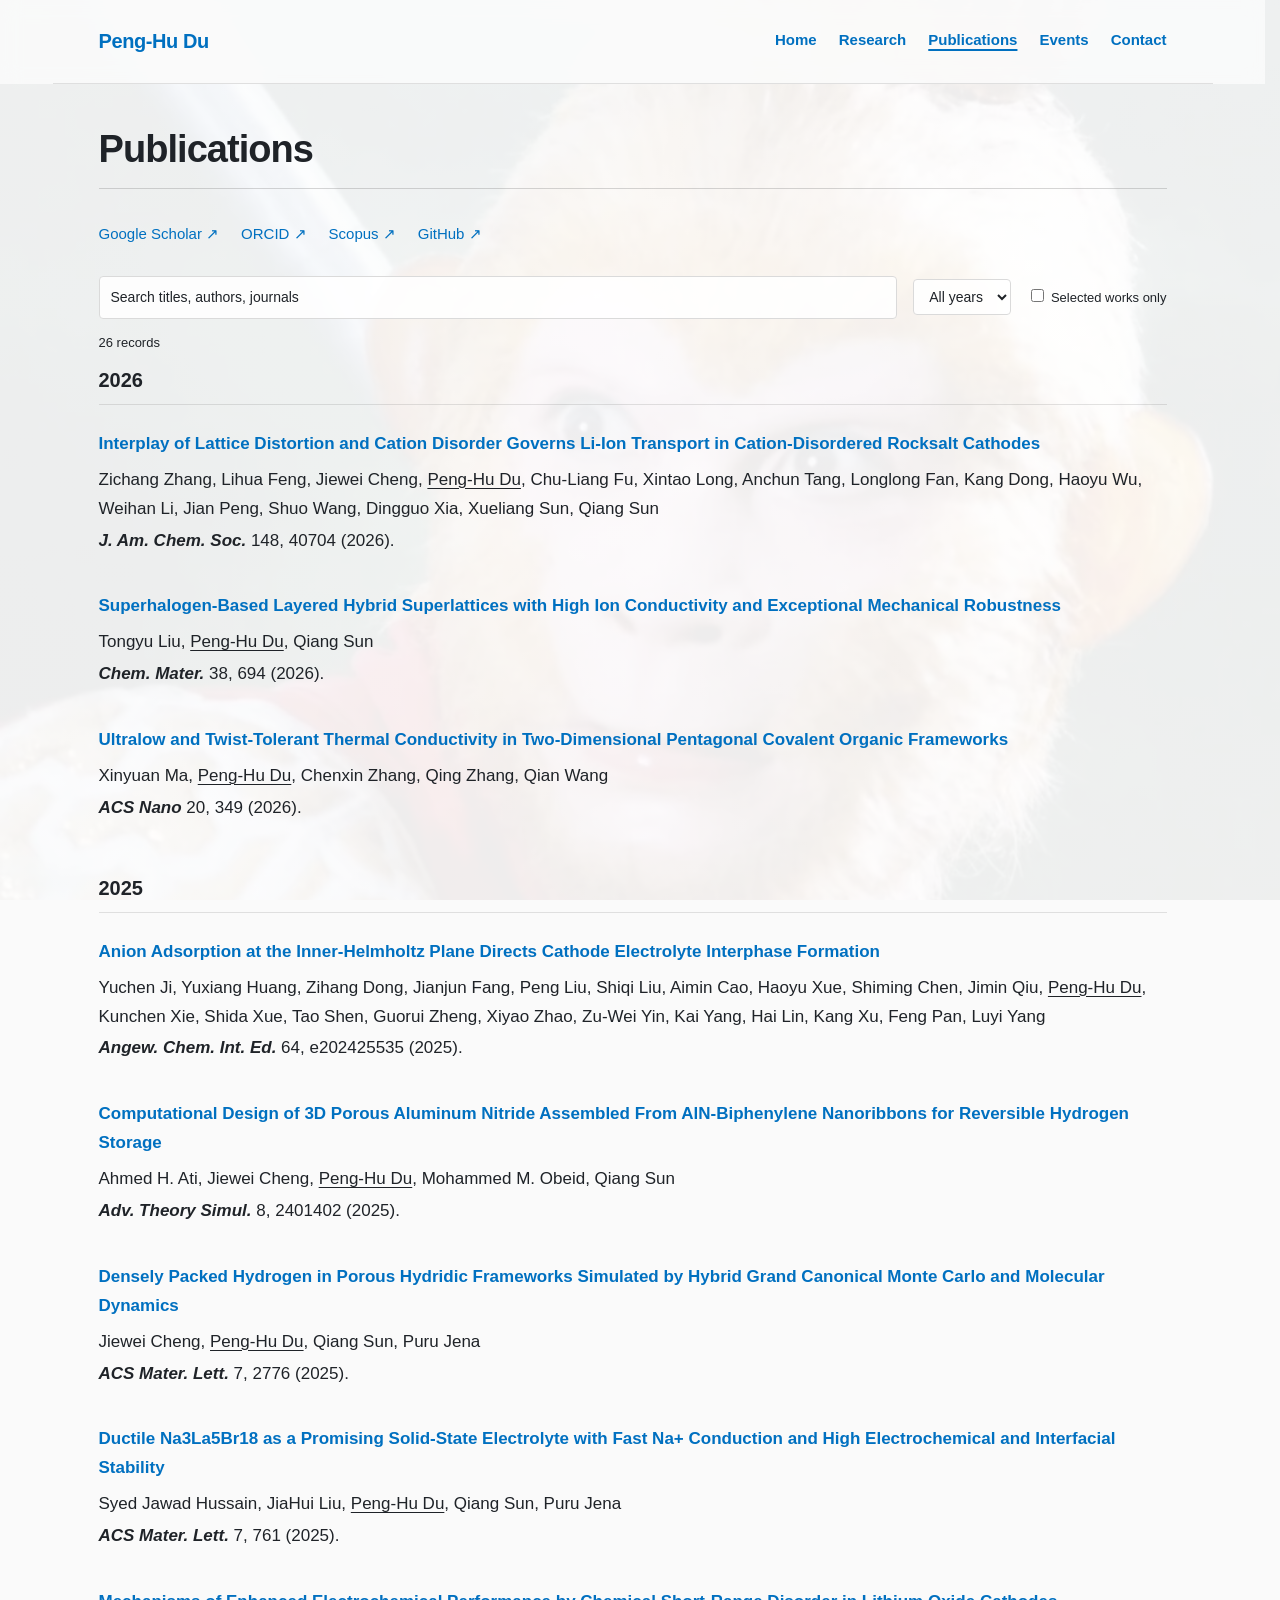
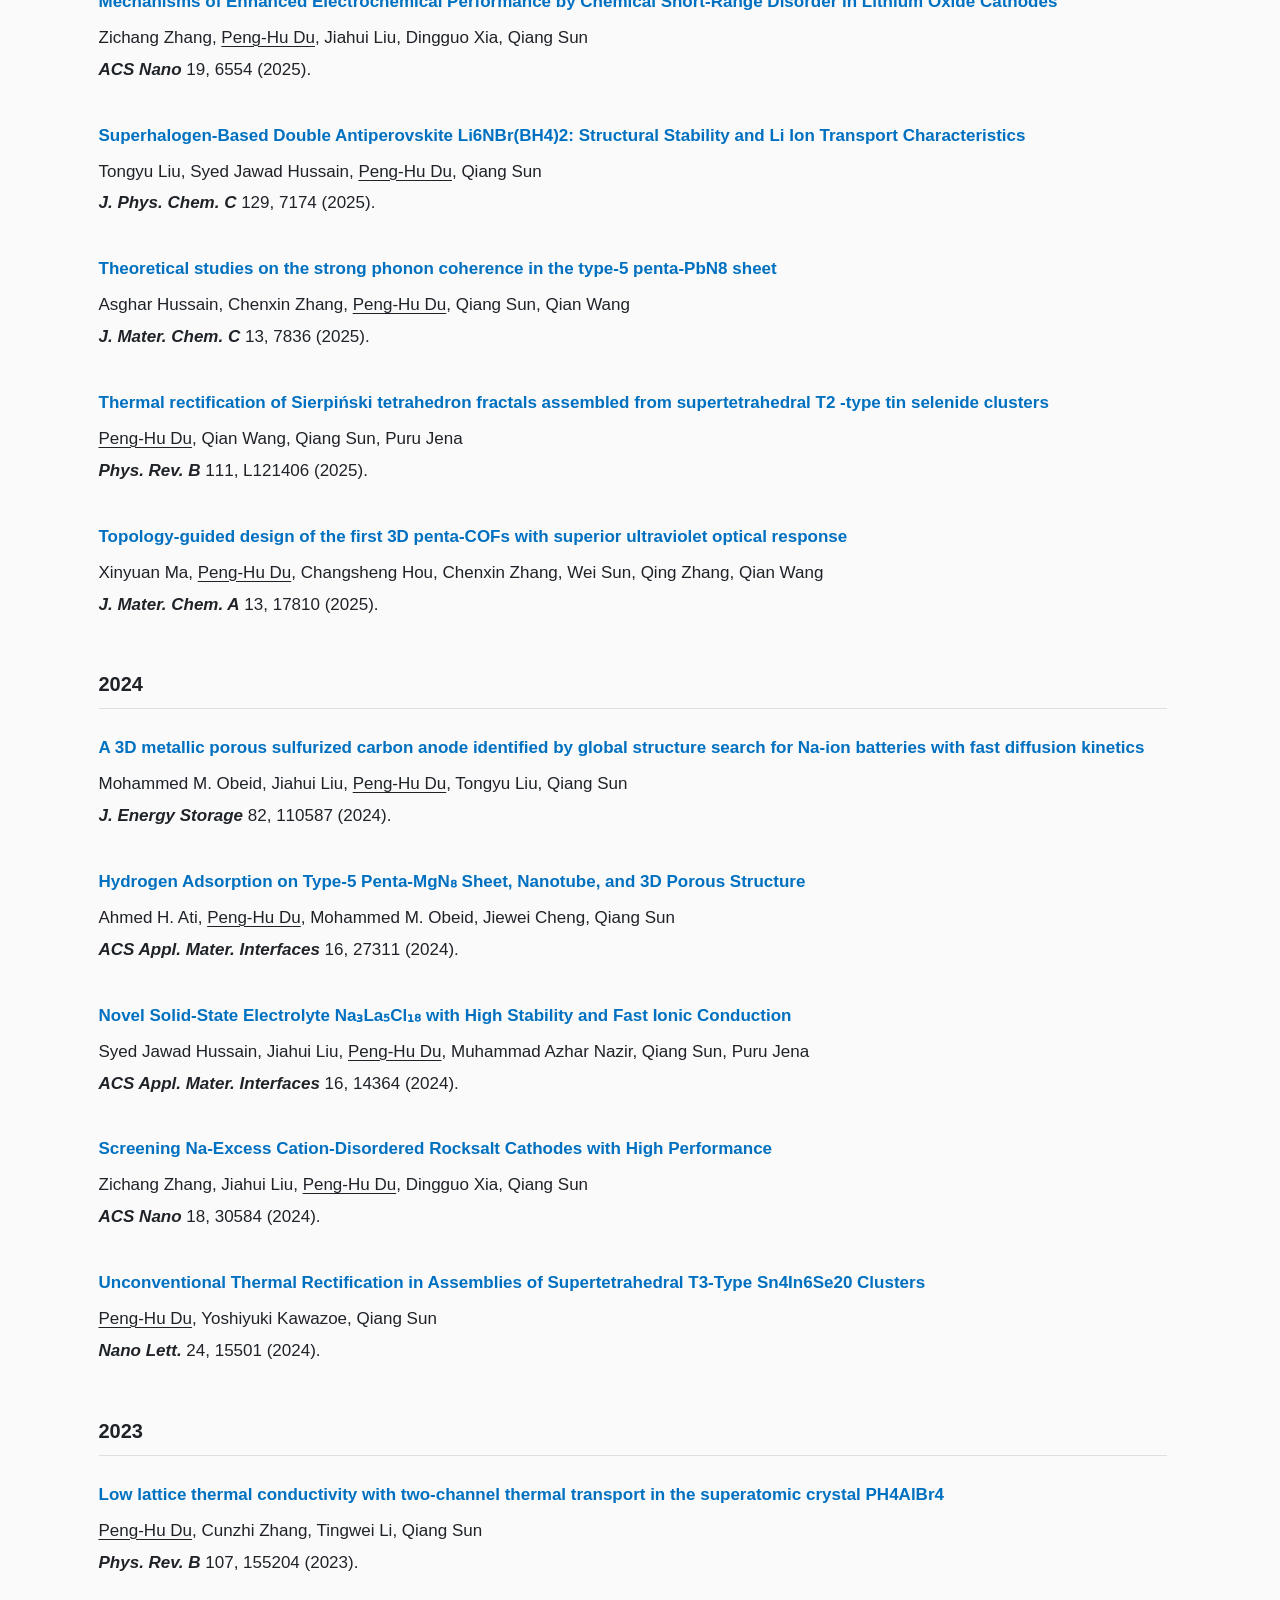
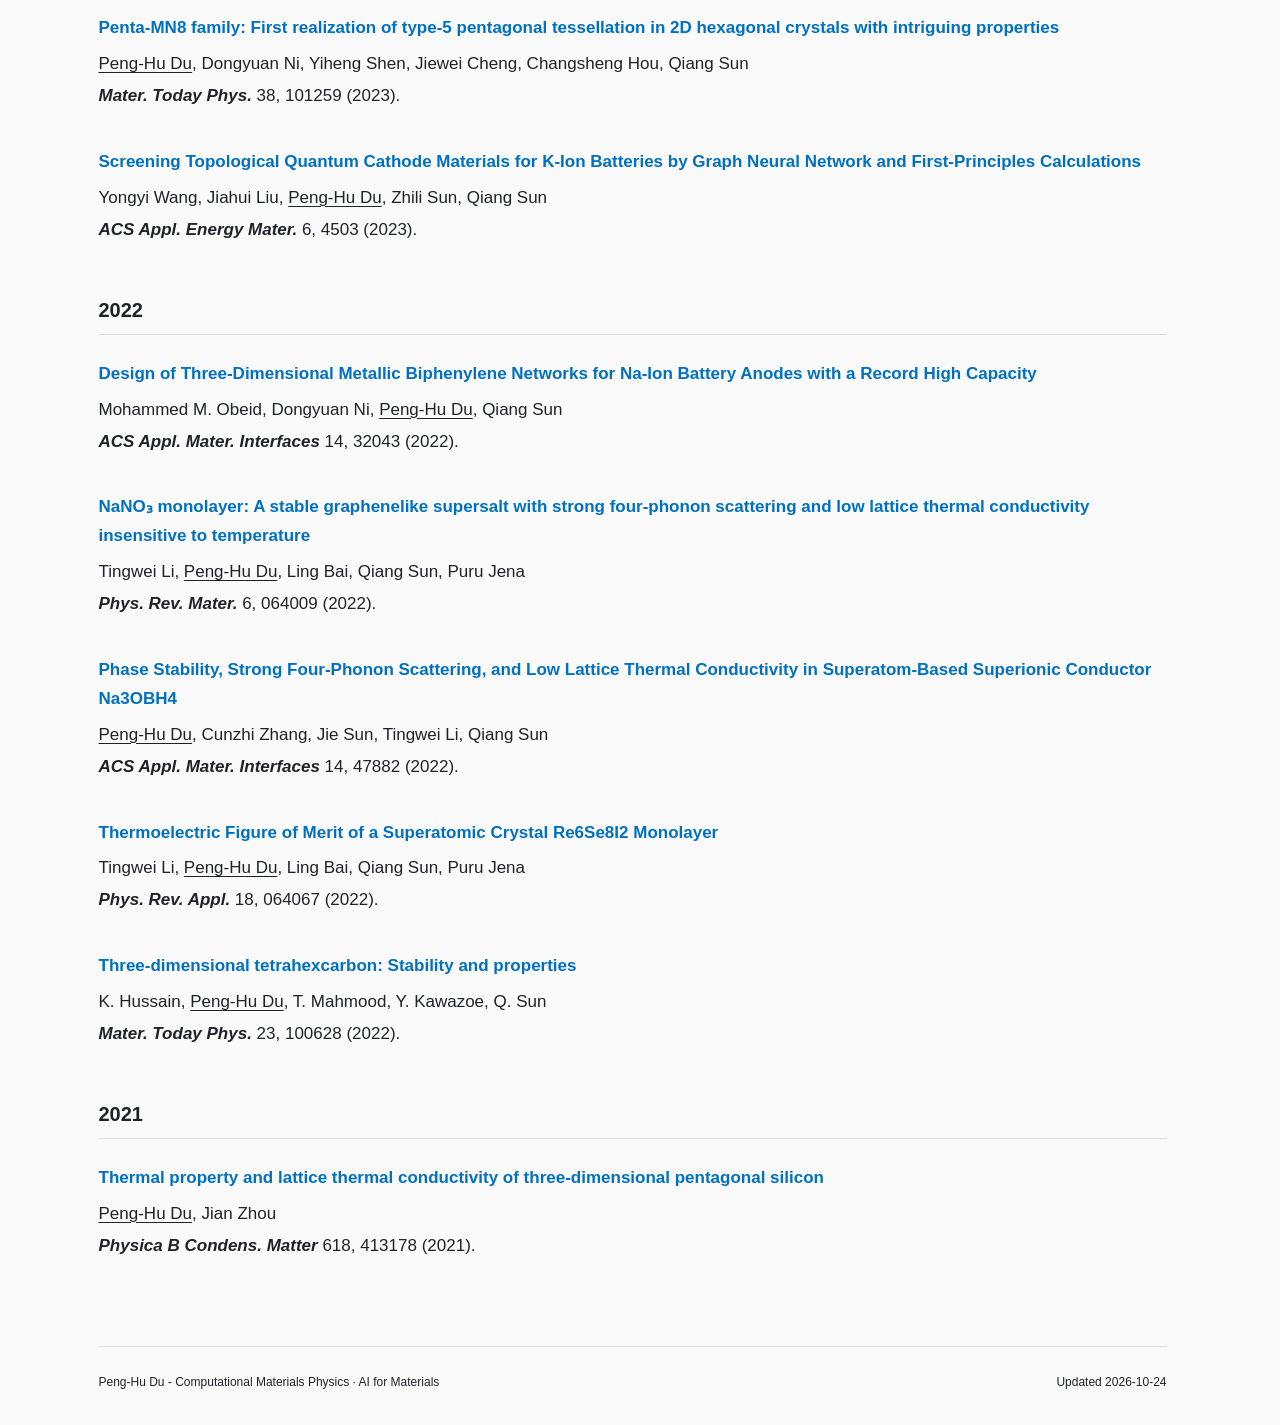
<file: publications.html>
<!doctype html><html lang="en"><head><meta charset="utf-8"><meta name="viewport" content="width=device-width,initial-scale=1"><meta name="profile-revision" content="5318f579-0900-4b66-ba3a-8ca06da173fb"><meta name="description" content="Peng-Hu Du — Publications"><title>Publications | Peng-Hu Du</title><style>
/* Shared visual system for every public page. */
:root{--ink:#1f2328;--heading:#1f2328;--muted:#1f2328;--accent:#0070C0;--line:rgba(128,128,128,.22);--page-size:38px;--section-size:26px;--third-size:20px;--entry-size:var(--body-size);--body-size:17px}
*{box-sizing:border-box}
html{scroll-behavior:smooth;scroll-padding-top:100px;overflow-y:scroll;scrollbar-gutter:stable}
body{margin:0;min-height:100vh;display:flex;flex-direction:column;position:relative;isolation:isolate;background:#fafafa;color:var(--ink);font:400 var(--body-size)/1.78 Arial,Helvetica,sans-serif;-webkit-font-smoothing:antialiased}
body::before{content:"";position:fixed;inset:0;z-index:-1;pointer-events:none;background:linear-gradient(105deg,rgba(255,255,255,.9),rgba(255,255,255,.7)),repeating-linear-gradient(105deg,transparent 0 78px,rgba(168,168,168,.1) 79px 97px,transparent 98px 152px)}
a,a:visited{color:var(--accent);text-decoration:none;text-underline-offset:.22em;text-decoration-thickness:1px}
a:hover,a:focus-visible{color:var(--accent);text-decoration:underline}
button,input,select{font:inherit}
input::placeholder{color:var(--ink);opacity:1}
button{cursor:pointer}
:focus-visible{outline:2px solid var(--accent);outline-offset:4px}
[hidden]{display:none!important}
.wrap{width:100%;max-width:1160px;margin:0 auto;padding:0 46px}
.skip{position:absolute;left:-9999px}
.skip:focus{left:16px;top:16px;z-index:10;background:white;padding:10px}
.header{flex:0 0 auto;position:sticky;top:0;z-index:5;background:rgba(250,250,250,.94);backdrop-filter:blur(10px)}
.nav{display:flex;align-items:center;justify-content:space-between;gap:22px;min-height:84px;border-bottom:1px solid var(--line)}
.brand{color:var(--accent);font-size:20px;font-weight:600;letter-spacing:-.02em;text-decoration:none;white-space:nowrap}
.nav nav{display:flex;flex-wrap:wrap;align-items:center;gap:6px 22px}
.nav nav a{padding:7px 0;text-decoration:none;font-size:15px;font-weight:600;color:var(--accent);border-bottom:2px solid transparent}
.nav nav a:hover,.nav nav a:focus-visible{color:var(--accent);text-decoration:underline}
.nav nav a[aria-current="page"],.nav nav a[aria-current="location"]{color:var(--accent);font-weight:600;text-decoration:underline;text-decoration-thickness:2px;text-underline-offset:.26em}
main.wrap{background:rgba(255,255,255,.62);padding-top:40px;min-height:0;flex:1;display:flex;flex-direction:column}
main.wrap>section{flex:0 0 auto}
h1,h2,h3,h4{color:var(--heading);line-height:1.32;font-weight:600}
h1,.page-title{font-size:var(--page-size);letter-spacing:-.025em}
h2{font-size:var(--section-size);letter-spacing:-.015em}
h3,h4{font-size:var(--entry-size)}
.section{padding:0 0 42px;border:0}
.section>.page-title{margin:0 0 32px;padding:0 0 14px;border-bottom:1px solid rgba(128,128,128,.32)}
.section p{margin:0 0 12px}
.intro{display:grid;grid-template-columns:minmax(0,1fr) 152px;column-gap:42px;align-items:start;padding:0 0 34px}
.intro>div{min-width:0}
.intro h1{margin:0 0 32px;padding:0 0 14px;border-bottom:1px solid rgba(128,128,128,.32)}
.intro .portrait{display:block;width:152px;height:auto;max-height:210px;object-fit:contain;object-position:top;justify-self:end;align-self:start;margin:3px 0 0;border-radius:3px}
.intro.no-portrait{display:block}
.field{font-size:var(--third-size);line-height:1.5;font-weight:600;color:var(--ink);margin:0 0 24px}
.bio{font-size:var(--body-size);line-height:1.85;max-width:880px}
.bio p{margin:0 0 15px}
.home-details{padding:0 0 30px}
.home-block{margin:0 0 34px}
.home-block>h2,.research-topic>h3,.event-section>h2{font-size:var(--section-size);line-height:1.35;font-weight:600;letter-spacing:-.015em;margin:0 0 20px;padding:0;border:0}
.history-item{display:grid;grid-template-columns:minmax(166px,23%) minmax(0,1fr);gap:4px 25px;align-items:start;padding:18px 0;border:0;margin:0}
.history-item .dates{grid-column:1;grid-row:1 / span 4;padding-top:0;font-size:var(--body-size);font-weight:400;line-height:1.7;color:var(--ink)}
.history-item strong,.history-item>p{grid-column:2}
.history-item strong{font-size:var(--entry-size);font-weight:600;line-height:1.7}
.history-item p{font-size:var(--body-size);line-height:1.7;margin:0;color:var(--ink)}
.dates,.muted{color:var(--muted);font-size:14px}
.links{display:flex;flex-wrap:wrap;gap:7px 22px;font-size:15px;margin-top:12px}
.links a{text-decoration:none}
.links a:hover{text-decoration:underline}
.research-content{width:100%}
.research-topic{padding:0 0 25px;margin:0 0 28px}
.research-topic>p{font-size:var(--body-size);line-height:1.85;max-width:1030px;margin:0 0 18px}
.research-work{padding:19px 0;border:0}
.research-work p{font-size:var(--body-size);line-height:1.85;margin:0}
.graphical-abstract{display:block;width:auto;height:auto;max-width:100%;max-height:360px;margin:0 auto 18px}
.academic-profiles{padding:0 0 12px;margin:0 0 16px;border:0}
.academic-profiles .links{margin:0}
.pub-tools{display:flex;flex-wrap:wrap;gap:10px 16px;align-items:center;margin:0 0 12px}
.pub-tools input[type=search]{flex:1;min-width:170px}
.pub-tools input:not([type=checkbox]),.pub-tools select{border:1px solid #dadada;border-radius:4px;background:rgba(255,255,255,.85);padding:8px 11px;font-size:14px;color:var(--ink)}
.pub-tools label{font-size:13px;color:var(--ink)}
#pub-status{font-size:13px;margin:0 0 4px;color:var(--muted)}
.pubs,.pub-year-items{list-style:none;margin:0;padding:0}
.pub-year-group{display:block;margin:0 0 23px;padding:0;border:0}
.pub-year-group>.pub-year{font-size:var(--third-size);font-weight:600;line-height:1.4;letter-spacing:0;color:var(--ink);margin:0 0 8px;padding:8px 0 10px;border-bottom:1px solid var(--line)}
.pubs li.publication-item{display:block;padding:17px 0;border:0}
.publication-item h3{font-size:var(--body-size);font-weight:600;line-height:1.7;color:var(--ink);margin:0 0 7px}
.publication-item h3 a{color:var(--accent);text-decoration:none}
.publication-item h3 a:hover{color:var(--accent);text-decoration:underline}
.publication-item>p{font-size:var(--body-size);line-height:1.7;margin:3px 0;color:var(--ink)}
.publication-owner{text-decoration:underline;text-underline-offset:.16em;text-decoration-thickness:1px;font-weight:400}
.status-tag{display:inline-block;font-size:11px;font-weight:500;vertical-align:middle;line-height:1.5;margin-left:10px;padding:2px 7px;border-radius:3px;background:#f2f2f2;color:var(--ink)}
.contact-record{display:grid;grid-template-columns:170px minmax(0,1fr);gap:8px 26px;padding:23px 0;border:0}
.contact-label{font-size:var(--body-size);line-height:1.7;font-weight:600;color:var(--ink)}
.contact-value{min-width:0;margin:0;font-size:var(--body-size);overflow-wrap:anywhere}
.contact-value p{margin:0 0 8px}
.contact-value p:last-child{margin-bottom:0}
.contact-value.links{margin:0;font-size:var(--body-size)}
.contact-value a{color:var(--accent)}
.event-section{margin:0 0 34px}
.event-section>h2{margin-top:26px}
.event-year{margin:0 0 23px}
.event-year>h3{font-size:var(--third-size);font-weight:600;line-height:1.4;letter-spacing:0;color:var(--ink);margin:0 0 8px;padding:8px 0 10px;border-bottom:1px solid var(--line)}
.recognition{list-style:none;margin:0;padding:0}
.event-year .recognition li.event-row{display:grid;grid-template-columns:70px minmax(100px,160px) minmax(0,1fr);gap:10px 16px;align-items:start;padding:14px 0;font-size:var(--body-size);line-height:1.7;text-align:left;border:0}
.event-date{font-size:var(--body-size);font-weight:400;font-variant-numeric:tabular-nums;white-space:nowrap;color:var(--ink);padding-top:0}
.event-date-pending{font-size:var(--body-size);white-space:normal}
.event-location{font-size:var(--body-size);color:var(--ink);overflow-wrap:anywhere}
.event-title{min-width:0;overflow-wrap:anywhere}
@supports(grid-template-columns:subgrid){
 .event-year .recognition{display:grid;grid-template-columns:70px fit-content(170px) minmax(0,1fr);column-gap:16px}
 .event-year .recognition li.event-row{grid-column:1 / -1;grid-template-columns:subgrid}
}
.footer{display:flex;justify-content:space-between;gap:16px;padding:25px 0 32px;margin-top:auto;flex:0 0 auto;border-top:1px solid var(--line);font-size:12px;color:var(--ink)}
.draft{padding:7px;text-align:center;font-size:12px;color:var(--ink);background:#f2f2f2}
.compact{padding:12px 0;border-top:1px solid var(--line)}
summary{font-weight:600;cursor:pointer}
.details-content{padding-top:14px}
@media(max-width:720px){
 :root{--page-size:30px;--section-size:23px;--third-size:18px;--entry-size:var(--body-size);--body-size:16px}
 .wrap{padding-left:23px;padding-right:23px}
 .nav{min-height:92px;flex-direction:column;align-items:flex-start;justify-content:center;gap:6px;padding-top:12px;padding-bottom:11px}
 .brand{font-size:19px}
 .nav nav{gap:3px 18px}
 .nav nav a{font-size:13px;padding:4px 0}
 main.wrap{padding-top:28px}
 .section>.page-title,.intro h1{padding-bottom:12px;margin-bottom:25px}
 .intro{grid-template-columns:minmax(0,1fr) 104px;gap:20px;padding-bottom:24px}
 .intro .portrait{width:104px;max-height:144px}
 .field{font-size:var(--third-size);margin-bottom:20px}
 .history-item{grid-template-columns:minmax(102px,29%) minmax(0,1fr);column-gap:16px;padding:15px 0}
 .history-item .dates{font-size:var(--body-size)}
 .home-block{margin-bottom:27px}
 .contact-record{grid-template-columns:100px minmax(0,1fr);gap:7px 15px;padding:20px 0}
 .contact-label{font-size:var(--body-size)}
 .links{font-size:14px;gap:7px 18px}
 .event-year .recognition{display:block}
 .event-year .recognition li.event-row{display:grid;grid-template-columns:66px minmax(0,1fr);gap:3px 12px;padding:13px 0}
 .event-row .event-date{grid-column:1;grid-row:1 / span 2}
 .event-row .event-location{grid-column:2;grid-row:1;font-size:var(--body-size)}
 .event-row .event-title{grid-column:2;grid-row:2}
 .footer{flex-direction:column;gap:2px;font-size:11px}
}
@media(prefers-reduced-motion:reduce){html{scroll-behavior:auto}}
@media print{body{background:white}body::before{display:none}.header,.pub-tools,.skip{display:none}.wrap{max-width:none;padding:0}.section{break-inside:auto}.publication-item,.history-item,.event-row{break-inside:avoid}}

body::before{background:linear-gradient(rgba(255,255,255,0.93),rgba(255,255,255,0.93)),url("[data-uri]") center / cover no-repeat}main.wrap{background:transparent}</style></head><body><header class="header"><div class="wrap nav"><a class="brand" href="index.html">Peng-Hu Du</a><nav aria-label="Main navigation"><a href="index.html" >Home</a><a href="research.html" >Research</a><a href="publications.html" aria-current="page">Publications</a><a href="events.html" >Events</a><a href="contact.html" >Contact</a></nav></div></header><main class="wrap"><section class="section" id="publications"><h1 class="page-title">Publications</h1><div class="academic-profiles"><div class="links"><a href="https://scholar.google.com/citations?user=d12KQGUAAAAJ&amp;hl" target="_blank" rel="noopener noreferrer">Google Scholar &#8599;</a><a href="https://orcid.org/0000-0002-3984-6594" target="_blank" rel="noopener noreferrer">ORCID &#8599;</a><a href="https://www.scopus.com/authid/detail.uri?authorId=57444872200" target="_blank" rel="noopener noreferrer">Scopus &#8599;</a><a href="https://github.com/Peng-HuDu" target="_blank" rel="noopener noreferrer">GitHub &#8599;</a></div></div><div class="pub-tools"><input type="search" id="pub-search" aria-label="Search publications" placeholder="Search titles, authors, journals"><select id="pub-year" aria-label="Publication year"><option value="all">All years</option><option>2026</option><option>2025</option><option>2024</option><option>2023</option><option>2022</option><option>2021</option></select><label><input type="checkbox" id="pub-selected"> Selected works only</label></div><p class="muted" id="pub-status" aria-live="polite">26 records</p><ol class="pubs"><li class="pub-year-group"><h3 class="pub-year">2026</h3><ol class="pub-year-items"><li class="publication-item" data-year="2026" data-selected="false" data-search="interplay of lattice distortion and cation disorder governs li-ion transport in cation-disordered rocksalt cathodes zichang zhang, lihua feng, jiewei cheng, peng-hu du, chu-liang fu, xintao long, anchun tang, longlong fan, kang dong, haoyu wu, weihan li, jian peng, shuo wang, dingguo xia, xueliang sun, qiang sun j. am. chem. soc. 2026"><h3><a href="https://doi.org/10.1021/jacs.6c05378" target="_blank" rel="noopener noreferrer">Interplay of Lattice Distortion and Cation Disorder Governs Li-Ion Transport in Cation-Disordered Rocksalt Cathodes</a></h3><p>Zichang Zhang, Lihua Feng, Jiewei Cheng, <u class="publication-owner">Peng-Hu Du</u>, Chu-Liang Fu, Xintao Long, Anchun Tang, Longlong Fan, Kang Dong, Haoyu Wu, Weihan Li, Jian Peng, Shuo Wang, Dingguo Xia, Xueliang Sun, Qiang Sun</p><p><strong><em>J. Am. Chem. Soc.</em></strong> 148, 40704 (2026).</p></li><li class="publication-item" data-year="2026" data-selected="false" data-search="superhalogen-based layered hybrid superlattices with high ion conductivity and exceptional mechanical robustness tongyu liu, peng-hu du, qiang sun chem. mater. 2026"><h3><a href="https://doi.org/10.1021/acs.chemmater.5c01981" target="_blank" rel="noopener noreferrer">Superhalogen-Based Layered Hybrid Superlattices with High Ion Conductivity and Exceptional Mechanical Robustness</a></h3><p>Tongyu Liu, <u class="publication-owner">Peng-Hu Du</u>, Qiang Sun</p><p><strong><em>Chem. Mater.</em></strong> 38, 694 (2026).</p></li><li class="publication-item" data-year="2026" data-selected="false" data-search="ultralow and twist-tolerant thermal conductivity in two-dimensional pentagonal covalent organic frameworks xinyuan ma, peng-hu du, chenxin zhang, qing zhang, qian wang acs nano 2026"><h3><a href="https://doi.org/10.1021/acsnano.5c12577" target="_blank" rel="noopener noreferrer">Ultralow and Twist-Tolerant Thermal Conductivity in Two-Dimensional Pentagonal Covalent Organic Frameworks</a></h3><p>Xinyuan Ma, <u class="publication-owner">Peng-Hu Du</u>, Chenxin Zhang, Qing Zhang, Qian Wang</p><p><strong><em>ACS Nano</em></strong> 20, 349 (2026).</p></li></ol></li><li class="pub-year-group"><h3 class="pub-year">2025</h3><ol class="pub-year-items"><li class="publication-item" data-year="2025" data-selected="false" data-search="anion adsorption at the inner-helmholtz plane directs cathode electrolyte interphase formation yuchen ji, yuxiang huang, zihang dong, jianjun fang, peng liu, shiqi liu, aimin cao, haoyu xue, shiming chen, jimin qiu, peng-hu du, kunchen xie, shida xue, tao shen, guorui zheng, xiyao zhao, zu-wei yin, kai yang, hai lin, kang xu, feng pan, luyi yang angew. chem. int. ed. 2025"><h3><a href="https://doi.org/10.1002/anie.202425535" target="_blank" rel="noopener noreferrer">Anion Adsorption at the Inner-Helmholtz Plane Directs Cathode Electrolyte Interphase Formation</a></h3><p>Yuchen Ji, Yuxiang Huang, Zihang Dong, Jianjun Fang, Peng Liu, Shiqi Liu, Aimin Cao, Haoyu Xue, Shiming Chen, Jimin Qiu, <u class="publication-owner">Peng-Hu Du</u>, Kunchen Xie, Shida Xue, Tao Shen, Guorui Zheng, Xiyao Zhao, Zu-Wei Yin, Kai Yang, Hai Lin, Kang Xu, Feng Pan, Luyi Yang</p><p><strong><em>Angew. Chem. Int. Ed.</em></strong> 64, e202425535 (2025).</p></li><li class="publication-item" data-year="2025" data-selected="false" data-search="computational design of 3d porous aluminum nitride assembled from aln-biphenylene nanoribbons for reversible hydrogen storage ahmed h. ati, jiewei cheng, peng-hu du, mohammed m. obeid, qiang sun adv. theory simul. 2025"><h3><a href="https://doi.org/10.1002/adts.202401402" target="_blank" rel="noopener noreferrer">Computational Design of 3D Porous Aluminum Nitride Assembled From AlN-Biphenylene Nanoribbons for Reversible Hydrogen Storage</a></h3><p>Ahmed H. Ati, Jiewei Cheng, <u class="publication-owner">Peng-Hu Du</u>, Mohammed M. Obeid, Qiang Sun</p><p><strong><em>Adv. Theory Simul.</em></strong> 8, 2401402 (2025).</p></li><li class="publication-item" data-year="2025" data-selected="false" data-search="densely packed hydrogen in porous hydridic frameworks simulated by hybrid grand canonical monte carlo and molecular dynamics jiewei cheng, penghu du, qiang sun, puru jena acs mater. lett. 2025"><h3><a href="https://doi.org/10.1021/acsmaterialslett.5c00761" target="_blank" rel="noopener noreferrer">Densely Packed Hydrogen in Porous Hydridic Frameworks Simulated by Hybrid Grand Canonical Monte Carlo and Molecular Dynamics</a></h3><p>Jiewei Cheng, <u class="publication-owner">Peng-Hu Du</u>, Qiang Sun, Puru Jena</p><p><strong><em>ACS Mater. Lett.</em></strong> 7, 2776 (2025).</p></li><li class="publication-item" data-year="2025" data-selected="false" data-search="ductile na3la5br18 as a promising solid-state electrolyte with fast na+ conduction and high electrochemical and interfacial stability syed jawad hussain, jiahui liu, peng-hu du, qiang sun, puru jena acs mater. lett. 2025"><h3><a href="https://doi.org/10.1021/acsmaterialslett.4c02192" target="_blank" rel="noopener noreferrer">Ductile Na3La5Br18 as a Promising Solid-State Electrolyte with Fast Na+ Conduction and High Electrochemical and Interfacial Stability</a></h3><p>Syed Jawad Hussain, JiaHui Liu, <u class="publication-owner">Peng-Hu Du</u>, Qiang Sun, Puru Jena</p><p><strong><em>ACS Mater. Lett.</em></strong> 7, 761 (2025).</p></li><li class="publication-item" data-year="2025" data-selected="false" data-search="mechanisms of enhanced electrochemical performance by chemical short-range disorder in lithium oxide cathodes zichang zhang, peng-hu du, jiahui liu, dingguo xia, qiang sun acs nano 2025"><h3><a href="https://doi.org/10.1021/acsnano.4c17907" target="_blank" rel="noopener noreferrer">Mechanisms of Enhanced Electrochemical Performance by Chemical Short-Range Disorder in Lithium Oxide Cathodes</a></h3><p>Zichang Zhang, <u class="publication-owner">Peng-Hu Du</u>, Jiahui Liu, Dingguo Xia, Qiang Sun</p><p><strong><em>ACS Nano</em></strong> 19, 6554 (2025).</p></li><li class="publication-item" data-year="2025" data-selected="false" data-search="superhalogen-based double antiperovskite li6nbr(bh4)2: structural stability and li ion transport characteristics tongyu liu, syed jawad hussain, peng-hu du, qiang sun j. phys. chem. c 2025"><h3><a href="https://doi.org/10.1021/acs.jpcc.5c00595" target="_blank" rel="noopener noreferrer">Superhalogen-Based Double Antiperovskite Li6NBr(BH4)2: Structural Stability and Li Ion Transport Characteristics</a></h3><p>Tongyu Liu, Syed Jawad Hussain, <u class="publication-owner">Peng-Hu Du</u>, Qiang Sun</p><p><strong><em>J. Phys. Chem. C</em></strong> 129, 7174 (2025).</p></li><li class="publication-item" data-year="2025" data-selected="false" data-search="theoretical studies on the strong phonon coherence in the type-5 penta-pbn8 sheet asghar hussain, chenxin zhang, peng-hu du, qiang sun, qian wang j. mater. chem. c 2025"><h3><a href="https://doi.org/10.1039/d4tc03980g" target="_blank" rel="noopener noreferrer">Theoretical studies on the strong phonon coherence in the type-5 penta-PbN8 sheet</a></h3><p>Asghar Hussain, Chenxin Zhang, <u class="publication-owner">Peng-Hu Du</u>, Qiang Sun, Qian Wang</p><p><strong><em>J. Mater. Chem. C</em></strong> 13, 7836 (2025).</p></li><li class="publication-item" data-year="2025" data-selected="false" data-search="thermal rectification of sierpiński tetrahedron fractals assembled from supertetrahedral t2 -type tin selenide clusters peng-hu du, qian wang, qiang sun, puru jena phys. rev. b 2025"><h3><a href="https://doi.org/10.1103/physrevb.111.l121406" target="_blank" rel="noopener noreferrer">Thermal rectification of Sierpiński tetrahedron fractals assembled from supertetrahedral T2 -type tin selenide clusters</a></h3><p><u class="publication-owner">Peng-Hu Du</u>, Qian Wang, Qiang Sun, Puru Jena</p><p><strong><em>Phys. Rev. B</em></strong> 111, L121406 (2025).</p></li><li class="publication-item" data-year="2025" data-selected="false" data-search="topology-guided design of the first 3d penta-cofs with superior ultraviolet optical response xinyuan ma, peng-hu du, changsheng hou, chenxin zhang, wei sun, qing zhang, qian wang j. mater. chem. a 2025"><h3><a href="https://doi.org/10.1039/d5ta00539f" target="_blank" rel="noopener noreferrer">Topology-guided design of the first 3D penta-COFs with superior ultraviolet optical response</a></h3><p>Xinyuan Ma, <u class="publication-owner">Peng-Hu Du</u>, Changsheng Hou, Chenxin Zhang, Wei Sun, Qing Zhang, Qian Wang</p><p><strong><em>J. Mater. Chem. A</em></strong> 13, 17810 (2025).</p></li></ol></li><li class="pub-year-group"><h3 class="pub-year">2024</h3><ol class="pub-year-items"><li class="publication-item" data-year="2024" data-selected="false" data-search="a 3d metallic porous sulfurized carbon anode identified by global structure search for na-ion batteries with fast diffusion kinetics mohammed m. obeid, jiahui liu, penghu du, tongyu liu, qiang sun j. energy storage 2024"><h3><a href="https://doi.org/10.1016/j.est.2024.110587" target="_blank" rel="noopener noreferrer">A 3D metallic porous sulfurized carbon anode identified by global structure search for Na-ion batteries with fast diffusion kinetics</a></h3><p>Mohammed M. Obeid, Jiahui Liu, <u class="publication-owner">Peng-Hu Du</u>, Tongyu Liu, Qiang Sun</p><p><strong><em>J. Energy Storage</em></strong> 82, 110587 (2024).</p></li><li class="publication-item" data-year="2024" data-selected="false" data-search="hydrogen adsorption on type-5 penta-mgn₈ sheet, nanotube, and 3d porous structure ahmed h. ati, peng-hu du, mohammed m. obeid, jiewei cheng, qiang sun acs appl. mater. interfaces 2024"><h3><a href="https://doi.org/10.1021/acsami.4c02264" target="_blank" rel="noopener noreferrer">Hydrogen Adsorption on Type-5 Penta-MgN₈ Sheet, Nanotube, and 3D Porous Structure</a></h3><p>Ahmed H. Ati, <u class="publication-owner">Peng-Hu Du</u>, Mohammed M. Obeid, Jiewei Cheng, Qiang Sun</p><p><strong><em>ACS Appl. Mater. Interfaces</em></strong> 16, 27311 (2024).</p></li><li class="publication-item" data-year="2024" data-selected="false" data-search="novel solid-state electrolyte na₃la₅cl₁₈ with high stability and fast ionic conduction syed jawad hussain, jiahui liu, peng-hu du, muhammad azhar nazir, qiang sun, puru jena acs appl. mater. interfaces 2024"><h3><a href="https://doi.org/10.1021/acsami.4c00666" target="_blank" rel="noopener noreferrer">Novel Solid-State Electrolyte Na₃La₅Cl₁₈ with High Stability and Fast Ionic Conduction</a></h3><p>Syed Jawad Hussain, Jiahui Liu, <u class="publication-owner">Peng-Hu Du</u>, Muhammad Azhar Nazir, Qiang Sun, Puru Jena</p><p><strong><em>ACS Appl. Mater. Interfaces</em></strong> 16, 14364 (2024).</p></li><li class="publication-item" data-year="2024" data-selected="false" data-search="screening na-excess cation-disordered rocksalt cathodes with high performance zichang zhang, jiahui liu, peng-hu du, dingguo xia, qiang sun acs nano 2024"><h3><a href="https://doi.org/10.1021/acsnano.4c09285" target="_blank" rel="noopener noreferrer">Screening Na-Excess Cation-Disordered Rocksalt Cathodes with High Performance</a></h3><p>Zichang Zhang, Jiahui Liu, <u class="publication-owner">Peng-Hu Du</u>, Dingguo Xia, Qiang Sun</p><p><strong><em>ACS Nano</em></strong> 18, 30584 (2024).</p></li><li class="publication-item" data-year="2024" data-selected="false" data-search="unconventional thermal rectification in assemblies of supertetrahedral t3-type sn4in6se20 clusters peng-hu du, yoshiyuki kawazoe, qiang sun nano lett. 2024"><h3><a href="https://doi.org/10.1021/acs.nanolett.4c02977" target="_blank" rel="noopener noreferrer">Unconventional Thermal Rectification in Assemblies of Supertetrahedral T3-Type Sn4In6Se20 Clusters</a></h3><p><u class="publication-owner">Peng-Hu Du</u>, Yoshiyuki Kawazoe, Qiang Sun</p><p><strong><em>Nano Lett.</em></strong> 24, 15501 (2024).</p></li></ol></li><li class="pub-year-group"><h3 class="pub-year">2023</h3><ol class="pub-year-items"><li class="publication-item" data-year="2023" data-selected="false" data-search="low lattice thermal conductivity with two-channel thermal transport in the superatomic crystal ph4albr4 peng-hu du, cunzhi zhang, tingwei li, qiang sun phys. rev. b 2023"><h3><a href="https://doi.org/10.1103/physrevb.107.155204" target="_blank" rel="noopener noreferrer">Low lattice thermal conductivity with two-channel thermal transport in the superatomic crystal PH4AlBr4</a></h3><p><u class="publication-owner">Peng-Hu Du</u>, Cunzhi Zhang, Tingwei Li, Qiang Sun</p><p><strong><em>Phys. Rev. B</em></strong> 107, 155204 (2023).</p></li><li class="publication-item" data-year="2023" data-selected="false" data-search="penta-mn8 family: first realization of type-5 pentagonal tessellation in 2d hexagonal crystals with intriguing properties peng-hu du, dongyuan ni, yiheng shen, jiewei cheng, changsheng hou, qiang sun mater. today phys. 2023"><h3><a href="https://doi.org/10.1016/j.mtphys.2023.101259" target="_blank" rel="noopener noreferrer">Penta-MN8 family: First realization of type-5 pentagonal tessellation in 2D hexagonal crystals with intriguing properties</a></h3><p><u class="publication-owner">Peng-Hu Du</u>, Dongyuan Ni, Yiheng Shen, Jiewei Cheng, Changsheng Hou, Qiang Sun</p><p><strong><em>Mater. Today Phys.</em></strong> 38, 101259 (2023).</p></li><li class="publication-item" data-year="2023" data-selected="false" data-search="screening topological quantum cathode materials for k-ion batteries by graph neural network and first-principles calculations yongyi wang, jiahui liu, peng-hu du, zhili sun, qiang sun acs appl. energy mater. 2023"><h3><a href="https://doi.org/10.1021/acsaem.3c00438" target="_blank" rel="noopener noreferrer">Screening Topological Quantum Cathode Materials for K-Ion Batteries by Graph Neural Network and First-Principles Calculations</a></h3><p>Yongyi Wang, Jiahui Liu, <u class="publication-owner">Peng-Hu Du</u>, Zhili Sun, Qiang Sun</p><p><strong><em>ACS Appl. Energy Mater.</em></strong> 6, 4503 (2023).</p></li></ol></li><li class="pub-year-group"><h3 class="pub-year">2022</h3><ol class="pub-year-items"><li class="publication-item" data-year="2022" data-selected="false" data-search="design of three-dimensional metallic biphenylene networks for na-ion battery anodes with a record high capacity mohammed m. obeid, dongyuan ni, peng-hu du, qiang sun acs appl. mater. interfaces 2022"><h3><a href="https://doi.org/10.1021/acsami.2c07436" target="_blank" rel="noopener noreferrer">Design of Three-Dimensional Metallic Biphenylene Networks for Na-Ion Battery Anodes with a Record High Capacity</a></h3><p>Mohammed M. Obeid, Dongyuan Ni, <u class="publication-owner">Peng-Hu Du</u>, Qiang Sun</p><p><strong><em>ACS Appl. Mater. Interfaces</em></strong> 14, 32043 (2022).</p></li><li class="publication-item" data-year="2022" data-selected="false" data-search="nano₃ monolayer: a stable graphenelike supersalt with strong four-phonon scattering and low lattice thermal conductivity insensitive to temperature tingwei li, peng-hu du, ling bai, qiang sun, puru jena phys. rev. mater. 2022"><h3><a href="https://doi.org/10.1103/physrevmaterials.6.064009" target="_blank" rel="noopener noreferrer">NaNO₃ monolayer: A stable graphenelike supersalt with strong four-phonon scattering and low lattice thermal conductivity insensitive to temperature</a></h3><p>Tingwei Li, <u class="publication-owner">Peng-Hu Du</u>, Ling Bai, Qiang Sun, Puru Jena</p><p><strong><em>Phys. Rev. Mater.</em></strong> 6, 064009 (2022).</p></li><li class="publication-item" data-year="2022" data-selected="false" data-search="phase stability, strong four-phonon scattering, and low lattice thermal conductivity in superatom-based superionic conductor na3obh4 peng -hu du, cunzhi zhang, jie sun, tingwei li, qiang sun acs appl. mater. interfaces 2022"><h3><a href="https://doi.org/10.1021/acsami.2c14435" target="_blank" rel="noopener noreferrer">Phase Stability, Strong Four-Phonon Scattering, and Low Lattice Thermal Conductivity in Superatom-Based Superionic Conductor Na3OBH4</a></h3><p><u class="publication-owner">Peng-Hu Du</u>, Cunzhi Zhang, Jie Sun, Tingwei Li, Qiang Sun</p><p><strong><em>ACS Appl. Mater. Interfaces</em></strong> 14, 47882 (2022).</p></li><li class="publication-item" data-year="2022" data-selected="false" data-search="thermoelectric figure of merit of a superatomic crystal re6se8i2 monolayer tingwei li, peng-hu du, ling bai, qiang sun, puru jena phys. rev. appl. 2022"><h3><a href="https://doi.org/10.1103/physrevapplied.18.064067" target="_blank" rel="noopener noreferrer">Thermoelectric Figure of Merit of a Superatomic Crystal Re6Se8I2 Monolayer</a></h3><p>Tingwei Li, <u class="publication-owner">Peng-Hu Du</u>, Ling Bai, Qiang Sun, Puru Jena</p><p><strong><em>Phys. Rev. Appl.</em></strong> 18, 064067 (2022).</p></li><li class="publication-item" data-year="2022" data-selected="false" data-search="three-dimensional tetrahexcarbon: stability and properties k. hussain, p. h. du, t. mahmood, y. kawazoe, q. sun mater. today phys. 2022"><h3><a href="https://doi.org/10.1016/j.mtphys.2022.100628" target="_blank" rel="noopener noreferrer">Three-dimensional tetrahexcarbon: Stability and properties</a></h3><p>K. Hussain, <u class="publication-owner">Peng-Hu Du</u>, T. Mahmood, Y. Kawazoe, Q. Sun</p><p><strong><em>Mater. Today Phys.</em></strong> 23, 100628 (2022).</p></li></ol></li><li class="pub-year-group"><h3 class="pub-year">2021</h3><ol class="pub-year-items"><li class="publication-item" data-year="2021" data-selected="false" data-search="thermal property and lattice thermal conductivity of three-dimensional pentagonal silicon peng-hu du, jian zhou physica b condens. matter 2021"><h3><a href="https://doi.org/10.1016/j.physb.2021.413178" target="_blank" rel="noopener noreferrer">Thermal property and lattice thermal conductivity of three-dimensional pentagonal silicon</a></h3><p><u class="publication-owner">Peng-Hu Du</u>, Jian Zhou</p><p><strong><em>Physica B Condens. Matter</em></strong> 618, 413178 (2021).</p></li></ol></li></ol></section><footer class="footer"><span>Peng-Hu Du - Computational Materials Physics · AI for Materials</span><span>Updated 2026-10-24</span></footer></main><script>
(function(){var links=document.querySelectorAll('.nav nav a');function mark(){var hash=location.hash||'#home';links.forEach(function(a){if((a.getAttribute('href')||'').charAt(0)!=='#')return;if(a.getAttribute('href')===hash)a.setAttribute('aria-current','location');else a.removeAttribute('aria-current');});}window.addEventListener('hashchange',mark);mark();var search=document.getElementById('pub-search');if(!search)return;var year=document.getElementById('pub-year'),selected=document.getElementById('pub-selected');function filter(){var n=0;document.querySelectorAll('.publication-item').forEach(function(e){var match=e.dataset.search.includes(search.value.trim().toLowerCase())&&(year.value==='all'||e.dataset.year===year.value)&&(!selected.checked||e.dataset.selected==='true');e.hidden=!match;if(match)n++;});document.querySelectorAll('.pub-year-group').forEach(function(g){g.hidden=!g.querySelector('.publication-item:not([hidden])');});document.getElementById('pub-status').textContent=n+' matching record'+(n===1?'':'s');}search.addEventListener('input',filter);year.addEventListener('change',filter);selected.addEventListener('change',filter);})();
</script></body></html>
</file>
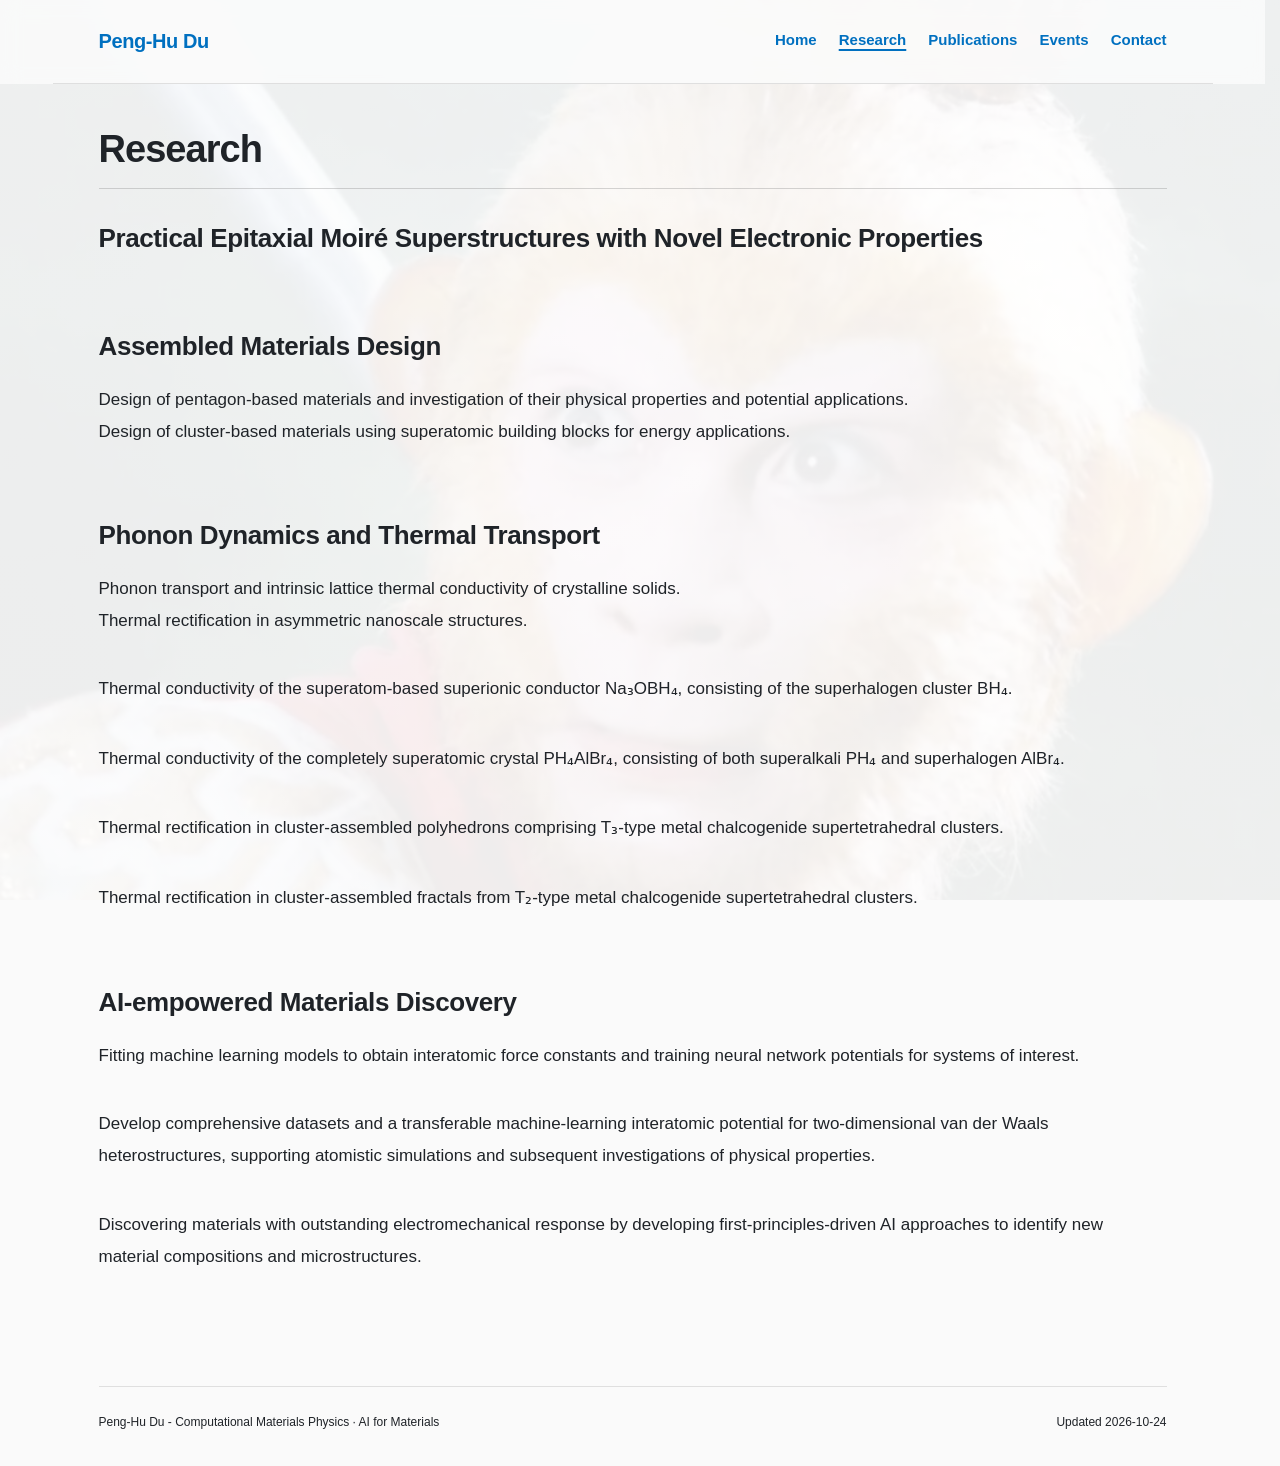
<file: research.html>
<!doctype html><html lang="en"><head><meta charset="utf-8"><meta name="viewport" content="width=device-width,initial-scale=1"><meta name="profile-revision" content="5318f579-0900-4b66-ba3a-8ca06da173fb"><meta name="description" content="Peng-Hu Du — Research"><title>Research | Peng-Hu Du</title><style>
/* Shared visual system for every public page. */
:root{--ink:#1f2328;--heading:#1f2328;--muted:#1f2328;--accent:#0070C0;--line:rgba(128,128,128,.22);--page-size:38px;--section-size:26px;--third-size:20px;--entry-size:var(--body-size);--body-size:17px}
*{box-sizing:border-box}
html{scroll-behavior:smooth;scroll-padding-top:100px;overflow-y:scroll;scrollbar-gutter:stable}
body{margin:0;min-height:100vh;display:flex;flex-direction:column;position:relative;isolation:isolate;background:#fafafa;color:var(--ink);font:400 var(--body-size)/1.78 Arial,Helvetica,sans-serif;-webkit-font-smoothing:antialiased}
body::before{content:"";position:fixed;inset:0;z-index:-1;pointer-events:none;background:linear-gradient(105deg,rgba(255,255,255,.9),rgba(255,255,255,.7)),repeating-linear-gradient(105deg,transparent 0 78px,rgba(168,168,168,.1) 79px 97px,transparent 98px 152px)}
a,a:visited{color:var(--accent);text-decoration:none;text-underline-offset:.22em;text-decoration-thickness:1px}
a:hover,a:focus-visible{color:var(--accent);text-decoration:underline}
button,input,select{font:inherit}
input::placeholder{color:var(--ink);opacity:1}
button{cursor:pointer}
:focus-visible{outline:2px solid var(--accent);outline-offset:4px}
[hidden]{display:none!important}
.wrap{width:100%;max-width:1160px;margin:0 auto;padding:0 46px}
.skip{position:absolute;left:-9999px}
.skip:focus{left:16px;top:16px;z-index:10;background:white;padding:10px}
.header{flex:0 0 auto;position:sticky;top:0;z-index:5;background:rgba(250,250,250,.94);backdrop-filter:blur(10px)}
.nav{display:flex;align-items:center;justify-content:space-between;gap:22px;min-height:84px;border-bottom:1px solid var(--line)}
.brand{color:var(--accent);font-size:20px;font-weight:600;letter-spacing:-.02em;text-decoration:none;white-space:nowrap}
.nav nav{display:flex;flex-wrap:wrap;align-items:center;gap:6px 22px}
.nav nav a{padding:7px 0;text-decoration:none;font-size:15px;font-weight:600;color:var(--accent);border-bottom:2px solid transparent}
.nav nav a:hover,.nav nav a:focus-visible{color:var(--accent);text-decoration:underline}
.nav nav a[aria-current="page"],.nav nav a[aria-current="location"]{color:var(--accent);font-weight:600;text-decoration:underline;text-decoration-thickness:2px;text-underline-offset:.26em}
main.wrap{background:rgba(255,255,255,.62);padding-top:40px;min-height:0;flex:1;display:flex;flex-direction:column}
main.wrap>section{flex:0 0 auto}
h1,h2,h3,h4{color:var(--heading);line-height:1.32;font-weight:600}
h1,.page-title{font-size:var(--page-size);letter-spacing:-.025em}
h2{font-size:var(--section-size);letter-spacing:-.015em}
h3,h4{font-size:var(--entry-size)}
.section{padding:0 0 42px;border:0}
.section>.page-title{margin:0 0 32px;padding:0 0 14px;border-bottom:1px solid rgba(128,128,128,.32)}
.section p{margin:0 0 12px}
.intro{display:grid;grid-template-columns:minmax(0,1fr) 152px;column-gap:42px;align-items:start;padding:0 0 34px}
.intro>div{min-width:0}
.intro h1{margin:0 0 32px;padding:0 0 14px;border-bottom:1px solid rgba(128,128,128,.32)}
.intro .portrait{display:block;width:152px;height:auto;max-height:210px;object-fit:contain;object-position:top;justify-self:end;align-self:start;margin:3px 0 0;border-radius:3px}
.intro.no-portrait{display:block}
.field{font-size:var(--third-size);line-height:1.5;font-weight:600;color:var(--ink);margin:0 0 24px}
.bio{font-size:var(--body-size);line-height:1.85;max-width:880px}
.bio p{margin:0 0 15px}
.home-details{padding:0 0 30px}
.home-block{margin:0 0 34px}
.home-block>h2,.research-topic>h3,.event-section>h2{font-size:var(--section-size);line-height:1.35;font-weight:600;letter-spacing:-.015em;margin:0 0 20px;padding:0;border:0}
.history-item{display:grid;grid-template-columns:minmax(166px,23%) minmax(0,1fr);gap:4px 25px;align-items:start;padding:18px 0;border:0;margin:0}
.history-item .dates{grid-column:1;grid-row:1 / span 4;padding-top:0;font-size:var(--body-size);font-weight:400;line-height:1.7;color:var(--ink)}
.history-item strong,.history-item>p{grid-column:2}
.history-item strong{font-size:var(--entry-size);font-weight:600;line-height:1.7}
.history-item p{font-size:var(--body-size);line-height:1.7;margin:0;color:var(--ink)}
.dates,.muted{color:var(--muted);font-size:14px}
.links{display:flex;flex-wrap:wrap;gap:7px 22px;font-size:15px;margin-top:12px}
.links a{text-decoration:none}
.links a:hover{text-decoration:underline}
.research-content{width:100%}
.research-topic{padding:0 0 25px;margin:0 0 28px}
.research-topic>p{font-size:var(--body-size);line-height:1.85;max-width:1030px;margin:0 0 18px}
.research-work{padding:19px 0;border:0}
.research-work p{font-size:var(--body-size);line-height:1.85;margin:0}
.graphical-abstract{display:block;width:auto;height:auto;max-width:100%;max-height:360px;margin:0 auto 18px}
.academic-profiles{padding:0 0 12px;margin:0 0 16px;border:0}
.academic-profiles .links{margin:0}
.pub-tools{display:flex;flex-wrap:wrap;gap:10px 16px;align-items:center;margin:0 0 12px}
.pub-tools input[type=search]{flex:1;min-width:170px}
.pub-tools input:not([type=checkbox]),.pub-tools select{border:1px solid #dadada;border-radius:4px;background:rgba(255,255,255,.85);padding:8px 11px;font-size:14px;color:var(--ink)}
.pub-tools label{font-size:13px;color:var(--ink)}
#pub-status{font-size:13px;margin:0 0 4px;color:var(--muted)}
.pubs,.pub-year-items{list-style:none;margin:0;padding:0}
.pub-year-group{display:block;margin:0 0 23px;padding:0;border:0}
.pub-year-group>.pub-year{font-size:var(--third-size);font-weight:600;line-height:1.4;letter-spacing:0;color:var(--ink);margin:0 0 8px;padding:8px 0 10px;border-bottom:1px solid var(--line)}
.pubs li.publication-item{display:block;padding:17px 0;border:0}
.publication-item h3{font-size:var(--body-size);font-weight:600;line-height:1.7;color:var(--ink);margin:0 0 7px}
.publication-item h3 a{color:var(--accent);text-decoration:none}
.publication-item h3 a:hover{color:var(--accent);text-decoration:underline}
.publication-item>p{font-size:var(--body-size);line-height:1.7;margin:3px 0;color:var(--ink)}
.publication-owner{text-decoration:underline;text-underline-offset:.16em;text-decoration-thickness:1px;font-weight:400}
.status-tag{display:inline-block;font-size:11px;font-weight:500;vertical-align:middle;line-height:1.5;margin-left:10px;padding:2px 7px;border-radius:3px;background:#f2f2f2;color:var(--ink)}
.contact-record{display:grid;grid-template-columns:170px minmax(0,1fr);gap:8px 26px;padding:23px 0;border:0}
.contact-label{font-size:var(--body-size);line-height:1.7;font-weight:600;color:var(--ink)}
.contact-value{min-width:0;margin:0;font-size:var(--body-size);overflow-wrap:anywhere}
.contact-value p{margin:0 0 8px}
.contact-value p:last-child{margin-bottom:0}
.contact-value.links{margin:0;font-size:var(--body-size)}
.contact-value a{color:var(--accent)}
.event-section{margin:0 0 34px}
.event-section>h2{margin-top:26px}
.event-year{margin:0 0 23px}
.event-year>h3{font-size:var(--third-size);font-weight:600;line-height:1.4;letter-spacing:0;color:var(--ink);margin:0 0 8px;padding:8px 0 10px;border-bottom:1px solid var(--line)}
.recognition{list-style:none;margin:0;padding:0}
.event-year .recognition li.event-row{display:grid;grid-template-columns:70px minmax(100px,160px) minmax(0,1fr);gap:10px 16px;align-items:start;padding:14px 0;font-size:var(--body-size);line-height:1.7;text-align:left;border:0}
.event-date{font-size:var(--body-size);font-weight:400;font-variant-numeric:tabular-nums;white-space:nowrap;color:var(--ink);padding-top:0}
.event-date-pending{font-size:var(--body-size);white-space:normal}
.event-location{font-size:var(--body-size);color:var(--ink);overflow-wrap:anywhere}
.event-title{min-width:0;overflow-wrap:anywhere}
@supports(grid-template-columns:subgrid){
 .event-year .recognition{display:grid;grid-template-columns:70px fit-content(170px) minmax(0,1fr);column-gap:16px}
 .event-year .recognition li.event-row{grid-column:1 / -1;grid-template-columns:subgrid}
}
.footer{display:flex;justify-content:space-between;gap:16px;padding:25px 0 32px;margin-top:auto;flex:0 0 auto;border-top:1px solid var(--line);font-size:12px;color:var(--ink)}
.draft{padding:7px;text-align:center;font-size:12px;color:var(--ink);background:#f2f2f2}
.compact{padding:12px 0;border-top:1px solid var(--line)}
summary{font-weight:600;cursor:pointer}
.details-content{padding-top:14px}
@media(max-width:720px){
 :root{--page-size:30px;--section-size:23px;--third-size:18px;--entry-size:var(--body-size);--body-size:16px}
 .wrap{padding-left:23px;padding-right:23px}
 .nav{min-height:92px;flex-direction:column;align-items:flex-start;justify-content:center;gap:6px;padding-top:12px;padding-bottom:11px}
 .brand{font-size:19px}
 .nav nav{gap:3px 18px}
 .nav nav a{font-size:13px;padding:4px 0}
 main.wrap{padding-top:28px}
 .section>.page-title,.intro h1{padding-bottom:12px;margin-bottom:25px}
 .intro{grid-template-columns:minmax(0,1fr) 104px;gap:20px;padding-bottom:24px}
 .intro .portrait{width:104px;max-height:144px}
 .field{font-size:var(--third-size);margin-bottom:20px}
 .history-item{grid-template-columns:minmax(102px,29%) minmax(0,1fr);column-gap:16px;padding:15px 0}
 .history-item .dates{font-size:var(--body-size)}
 .home-block{margin-bottom:27px}
 .contact-record{grid-template-columns:100px minmax(0,1fr);gap:7px 15px;padding:20px 0}
 .contact-label{font-size:var(--body-size)}
 .links{font-size:14px;gap:7px 18px}
 .event-year .recognition{display:block}
 .event-year .recognition li.event-row{display:grid;grid-template-columns:66px minmax(0,1fr);gap:3px 12px;padding:13px 0}
 .event-row .event-date{grid-column:1;grid-row:1 / span 2}
 .event-row .event-location{grid-column:2;grid-row:1;font-size:var(--body-size)}
 .event-row .event-title{grid-column:2;grid-row:2}
 .footer{flex-direction:column;gap:2px;font-size:11px}
}
@media(prefers-reduced-motion:reduce){html{scroll-behavior:auto}}
@media print{body{background:white}body::before{display:none}.header,.pub-tools,.skip{display:none}.wrap{max-width:none;padding:0}.section{break-inside:auto}.publication-item,.history-item,.event-row{break-inside:avoid}}

body::before{background:linear-gradient(rgba(255,255,255,0.93),rgba(255,255,255,0.93)),url("[data-uri]") center / cover no-repeat}main.wrap{background:transparent}</style></head><body><header class="header"><div class="wrap nav"><a class="brand" href="index.html">Peng-Hu Du</a><nav aria-label="Main navigation"><a href="index.html" >Home</a><a href="research.html" aria-current="page">Research</a><a href="publications.html" >Publications</a><a href="events.html" >Events</a><a href="contact.html" >Contact</a></nav></div></header><main class="wrap"><section class="section" id="research"><h1 class="page-title">Research</h1><div class="research-content"><article class="research-topic"><h3>Practical Epitaxial Moiré Superstructures with Novel Electronic Properties</h3></article><article class="research-topic"><h3>Assembled Materials Design</h3><p>Design of pentagon-based materials and investigation of their physical properties and potential applications. <br>Design of cluster-based materials using superatomic building blocks for energy applications.</p></article><article class="research-topic"><h3>Phonon Dynamics and Thermal Transport</h3><p>Phonon transport and intrinsic lattice thermal conductivity of crystalline solids. <br>Thermal rectification in asymmetric nanoscale structures.</p><article class="research-work"><p>Thermal conductivity of the superatom-based superionic conductor Na₃OBH₄, consisting of the superhalogen cluster BH₄.</p></article><article class="research-work"><p>Thermal conductivity of the completely superatomic crystal PH₄AlBr₄, consisting of both superalkali PH₄ and superhalogen AlBr₄.</p></article><article class="research-work"><p>Thermal rectification in cluster-assembled polyhedrons comprising T₃-type metal chalcogenide supertetrahedral clusters.</p></article><article class="research-work"><p>Thermal rectification in cluster-assembled fractals from T₂-type metal chalcogenide supertetrahedral clusters.</p></article></article><article class="research-topic"><h3>AI-empowered Materials Discovery</h3><p>Fitting machine learning models to obtain interatomic force constants and training neural network potentials for systems of interest.</p><article class="research-work"><p>Develop comprehensive datasets and a transferable machine-learning interatomic potential for two-dimensional van der Waals heterostructures, supporting atomistic simulations and subsequent investigations of physical properties.</p></article><article class="research-work"><p>Discovering materials with outstanding electromechanical response by developing first-principles-driven AI approaches to identify new material compositions and microstructures.</p></article></article></div></section><footer class="footer"><span>Peng-Hu Du - Computational Materials Physics · AI for Materials</span><span>Updated 2026-10-24</span></footer></main></body></html>
</file>
